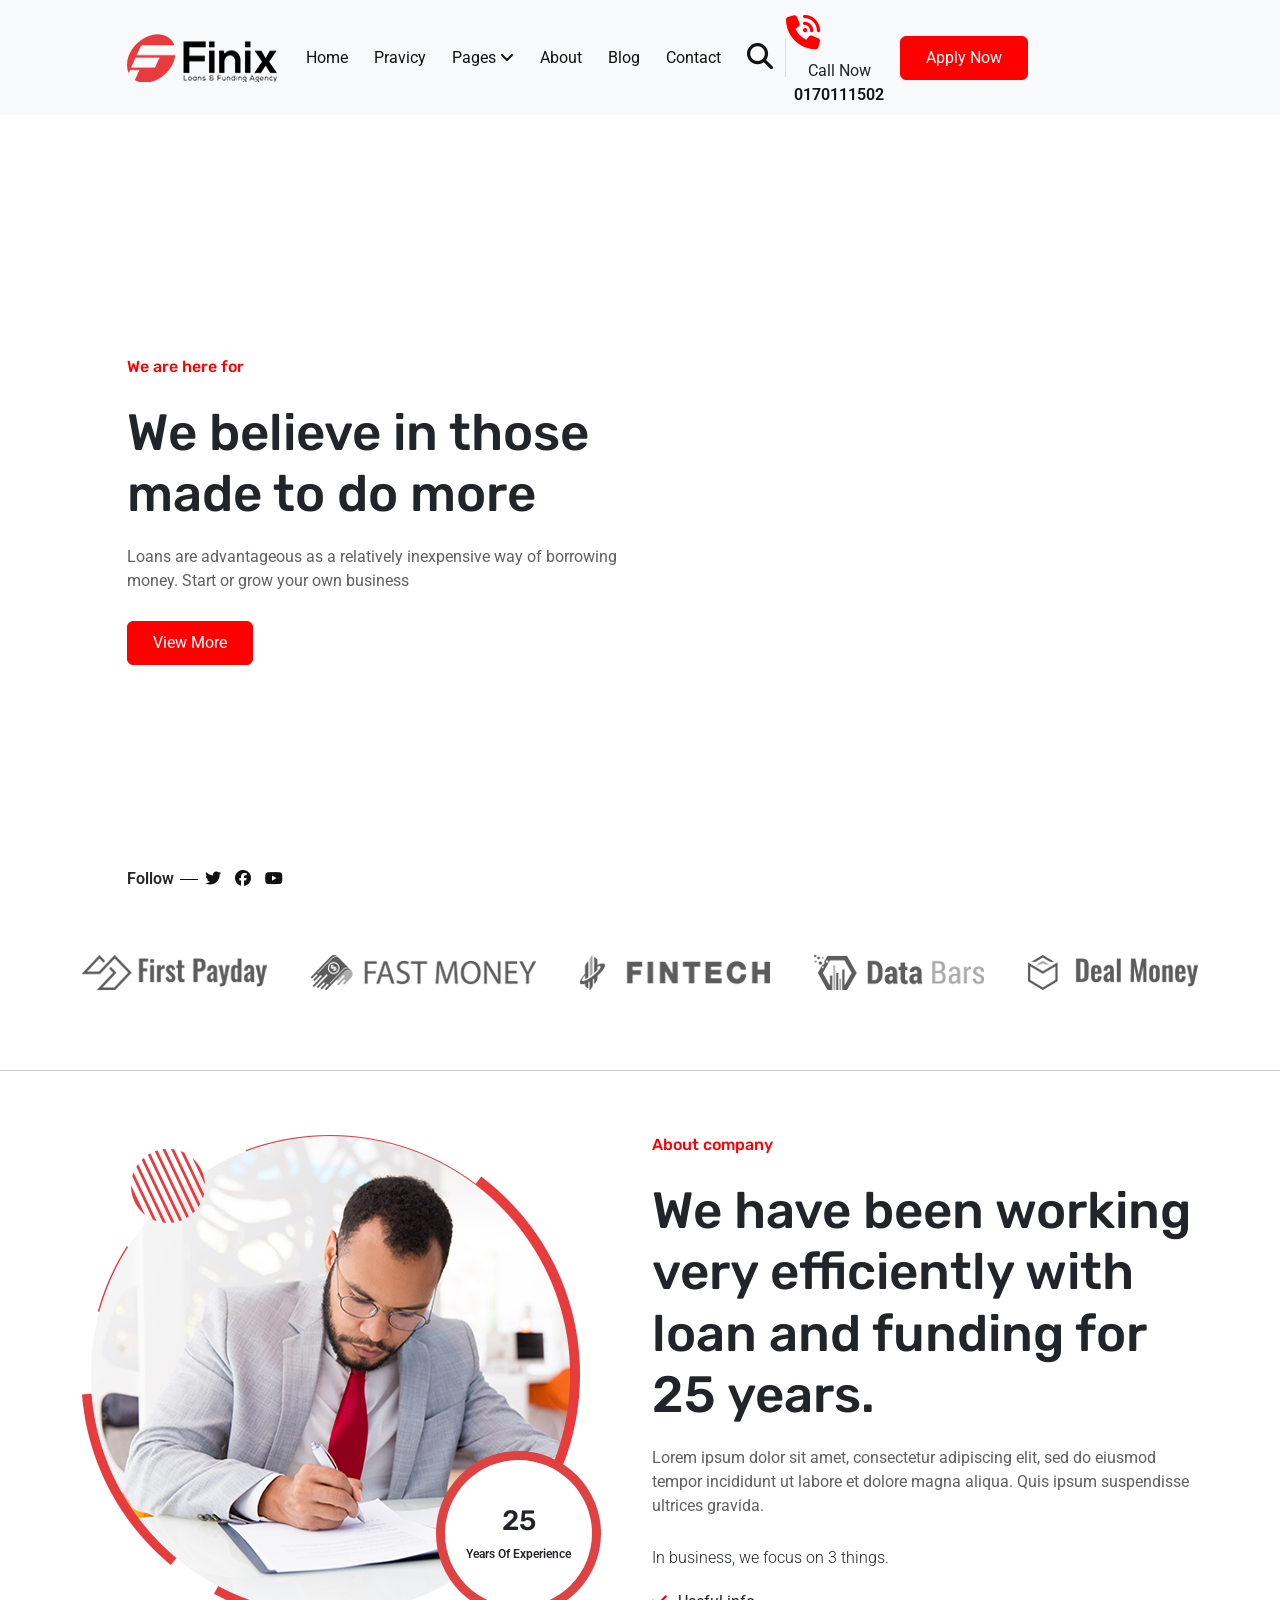
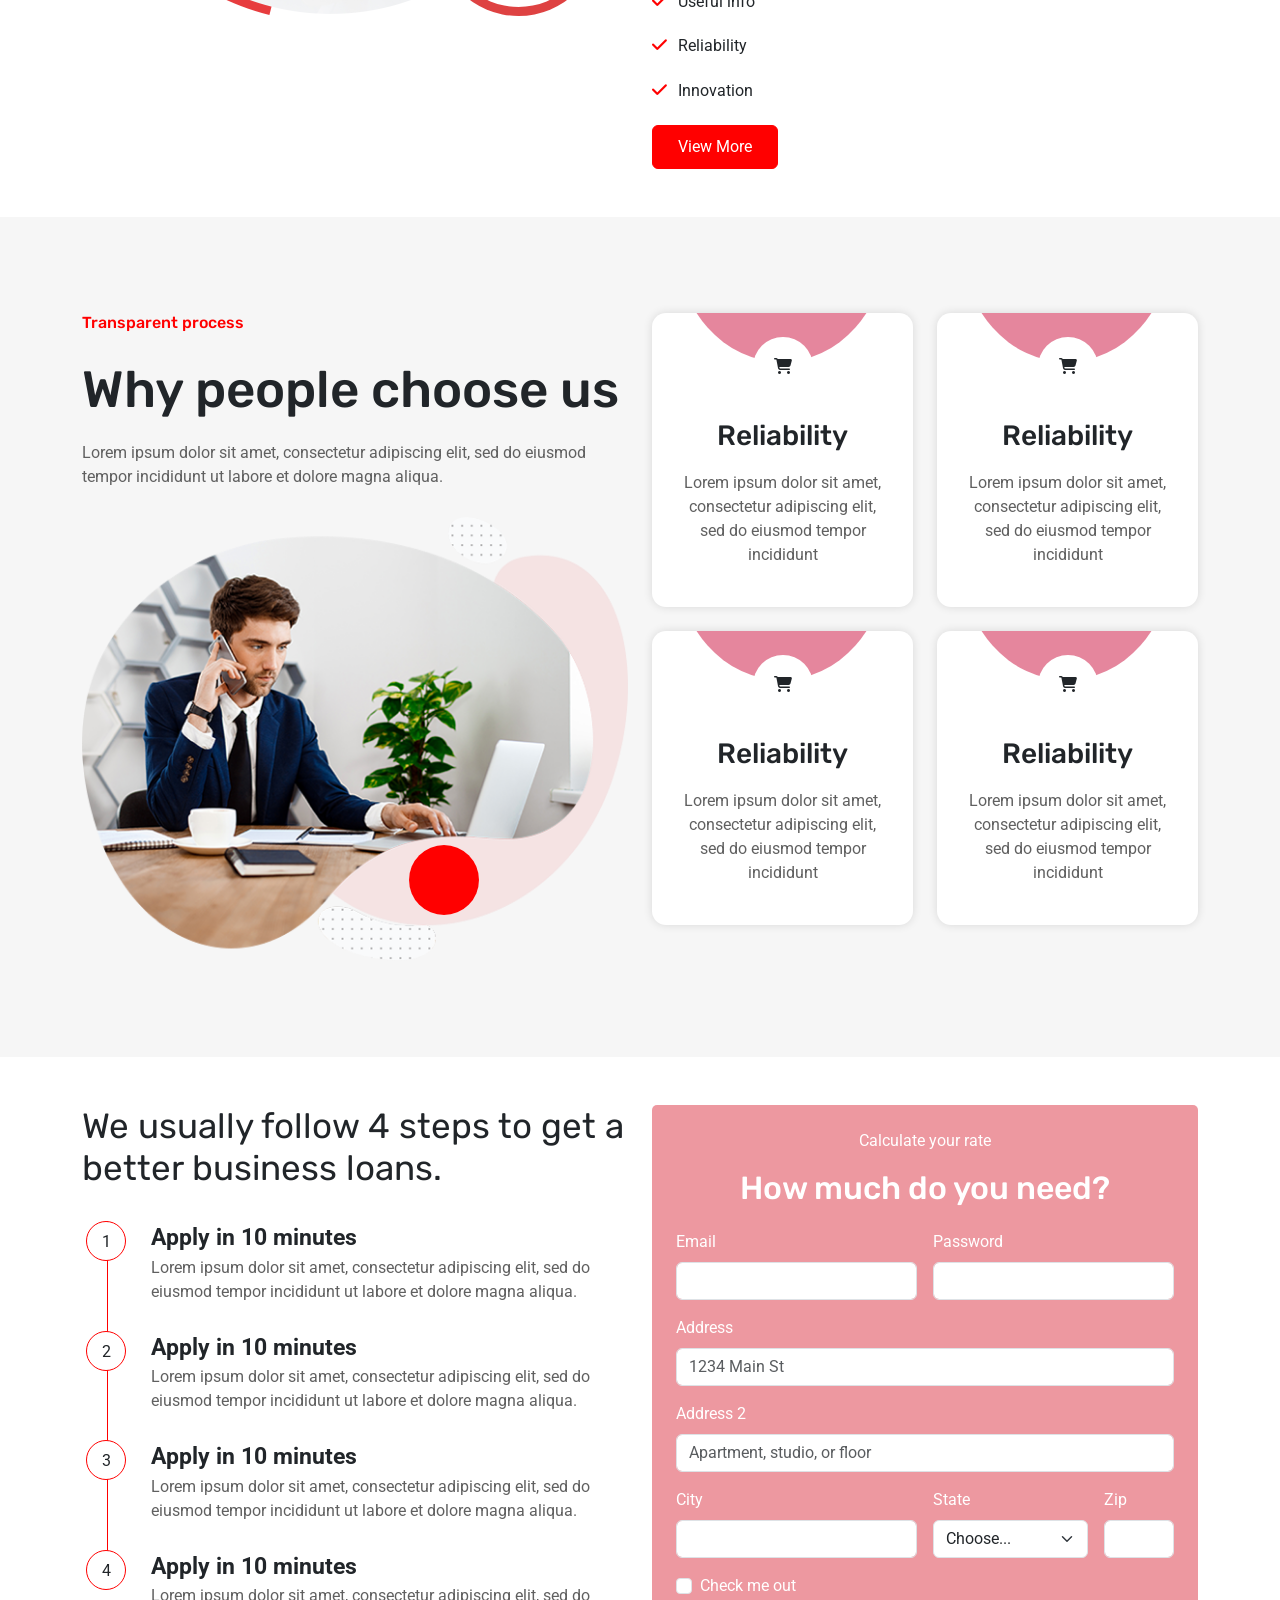
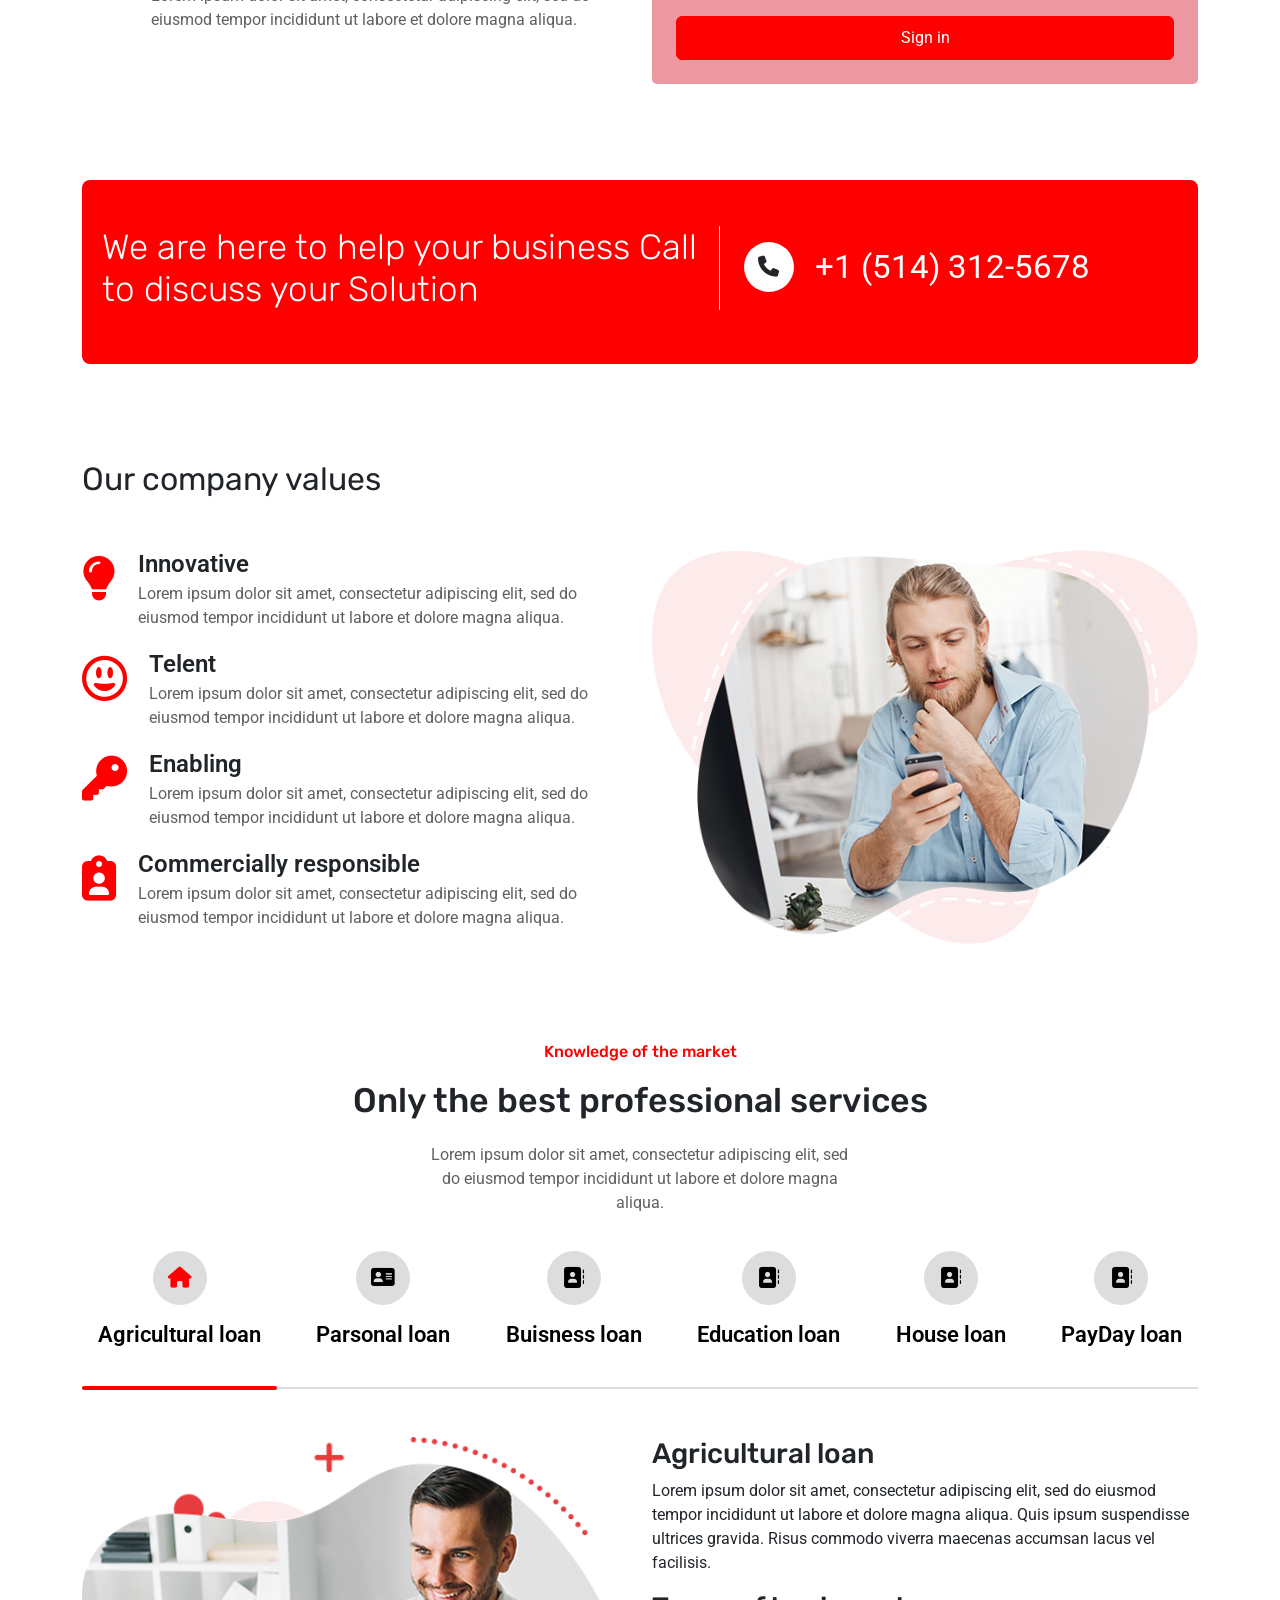
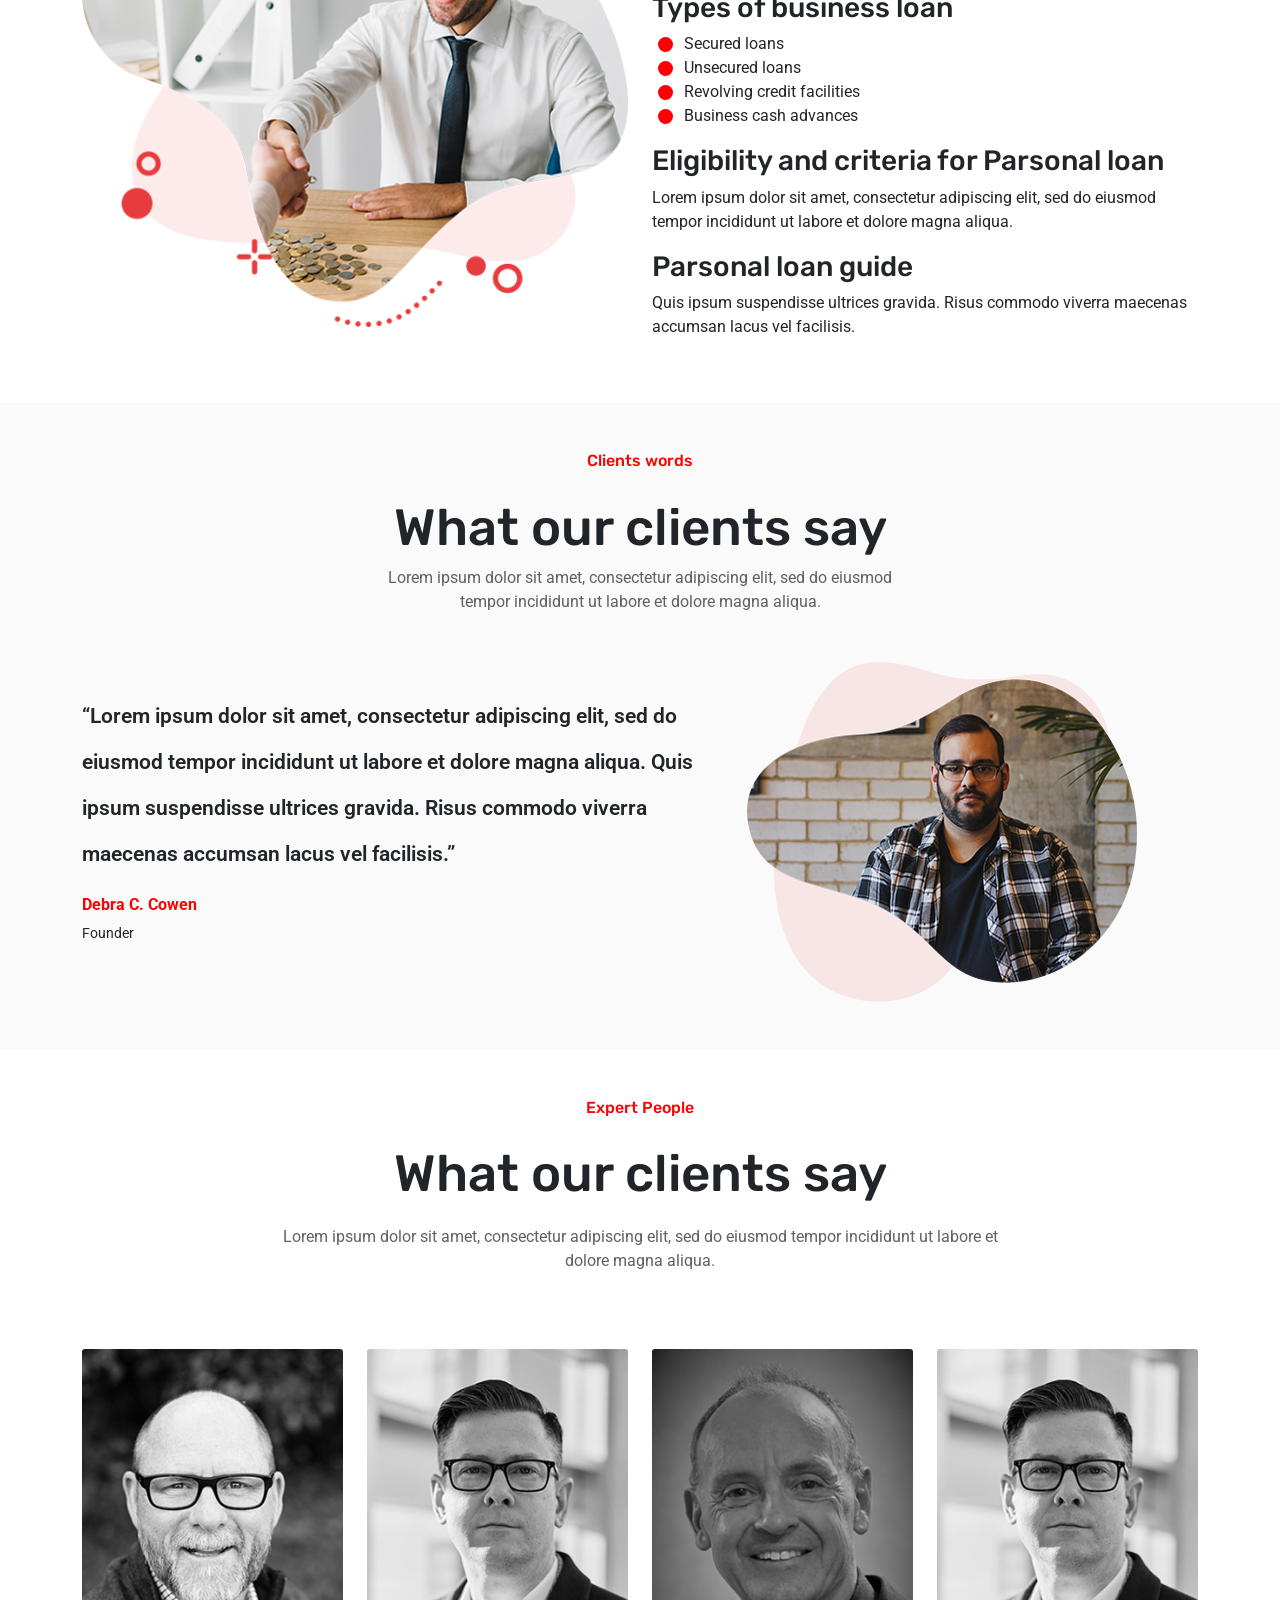
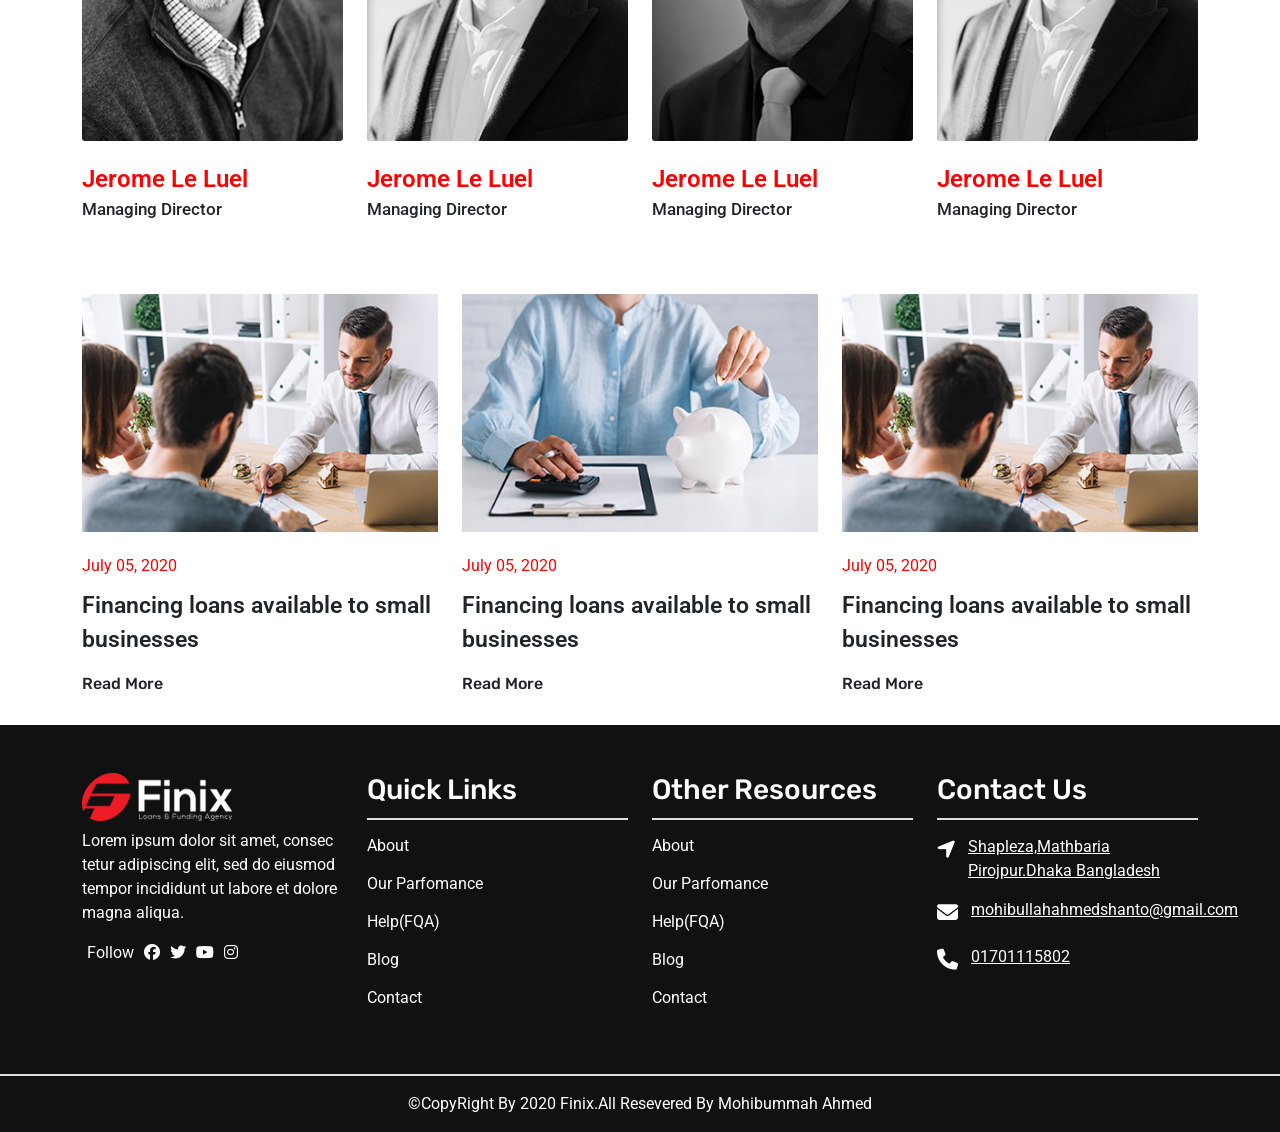
<file: index.html>
<!doctype html>
<html lang="en">
  <head>
    <!-- Required meta tags -->
    <meta charset="utf-8">
    <meta name="viewport" content="width=device-width, initial-scale=1">

    <!-- google font -->
    <link href="https://fonts.googleapis.com/css2?family=Roboto:ital,wght@0,100;0,300;0,400;0,500;0,700;1,100;1,300;1,400;1,500;1,700&family=Rubik:ital,wght@0,300;0,400;0,500;0,600;0,700;1,300;1,400;1,500;1,600&display=swap" rel="stylesheet">

    <!-- Font Awsome -->
    <link rel="stylesheet" href="https://cdnjs.cloudflare.com/ajax/libs/font-awesome/6.4.0/css/all.min.css">

    <!-- Bootstrap CSS -->
    <link rel="stylesheet" href="https://stackpath.bootstrapcdn.com/bootstrap/5.0.0-alpha1/css/bootstrap.min.css" integrity="sha384-r4NyP46KrjDleawBgD5tp8Y7UzmLA05oM1iAEQ17CSuDqnUK2+k9luXQOfXJCJ4I" crossorigin="anonymous">
    <link rel="stylesheet" href="style.css">

    <title>Finix Tamplate!</title>
  </head>
  <body>




    <nav class="navbar navbar-expand-lg navbar-light bg-light header-section sticky-top">
      <div class="container-fluid">

        <a class="navbar-brand" href="#">
            <img src="./img/logo.png" alt="">
        </a>

        <button class="navbar-toggler" type="button" data-toggle="collapse" data-target="#navbarSupportedContent" aria-controls="navbarSupportedContent" aria-expanded="false" aria-label="Toggle navigation">
          <span class="navbar-toggler-icon"></span>
        </button>


        <div class="collapse navbar-collapse" id="navbarSupportedContent">

            <ul class="navbar-nav ml-auto primary-menu">
                <li><a href="./day 33.html">Home</a></li>
                <li><a href="./pravicey.html.html">Pravicy</a></li>
                <li><a href="#">Pages <span><i class="fa-solid fa-angle-down"></i></span></a>
                    <ul class="primary-menu-drop">
                        <li><a href="#">Our Menu</a></li>
                        <li><a href="#">Our Services</a></li>
                        <li><a href="#">Contact Us</a></li>
                        <li><a href="#">Phone</a></li>
                        <li><a href="#">Office Number</a></li>
                    </ul>
                </li>
                <li><a href="./about.html.html">About</a></li>
                <li><a href="./blog.html.html">Blog</a></li>
                <li><a href="./contact.html.html">Contact</a></li>
            </ul>
            <div class="menu-left d-flex align-items-center">
                <div class="menu-left-search"> <a href="#"> <i class="fas fa-search"></i> </a> </div>
                <div class="menu-left-call clearfix">
                    <div class="left-call float-left mr-2 ml-2"> <span><i class="fa-solid fa-phone-volume"></i></span> </div>
                    <div class="left-text float-right">
                        <span class="d-block">Call Now</span>
                        <a class="d-block" href="tel:01701115802">0170111502</a>
                    </div>
                </div>
                <div class="menu-left-btn"> <a href="#" class="btn btn-primary"> Apply Now </a> </div>
            </div>
         
        </div>


      </div>
    </nav>

    <section class="banner-section">
        <div class="container-fluid">
            <div class="col-lg-6 banner-warp">
            <div class="slider-text">
                <h6>We are here for</h6>
                <h2>We believe in those made to do more</h2>
                <p>Loans are advantageous as a relatively inexpensive way of borrowing money. Start or grow your own business</p>
                <a href="#" class="btn btn-primary"> View More </a>
            </div>
            <div class="social-icon">
                <ul>
                    <li><span>Follow</span></li>
                    <li><a href="#"><i class="fab fa-twitter    "></i></a></li>
                    <li><a href="#"><i class="fab fa-facebook    "></i></a></li>
                    <li><a href="#"><i class="fab fa-youtube    "></i></a></li>
                </ul>
            </div>
            </div>
        </div>
    </section>

    <section class="money-section py-5">
        <div class="container">
            <div class="row">
                <div class="col-lg-12">
                    <div class="money-item">
                        <ul>
                            <li><a href="#"><img src="./img/dcaxd.png" alt=""></a></li>
                            <li><a href="#"><img src="./img/iksjisj.png" alt=""></a></li>
                            <li><a href="#"><img src="./img/image4.png" alt=""></a></li>
                            <li><a href="#"><img src="./img/image2.png" alt=""></a></li>
                            <li><a href="#"><img src="./img/image5.png" alt=""></a></li>
                        </ul>
                    </div>
                </div>
            </div>
        </div>
    </section>

    <hr>

    <div class="service-section py-5">
        <div class="container">
            <div class="row">
                <div class="col-lg-6">
                    <div class="secrvice-img">
                        <img src="./img/image23.png" alt="">
                        <div class="a-text">
                            <div class="aa-text">
                                <h3>25</h3>
                            <span>Years Of Experience</span>
                            </div>
                        </div>
                    </div>
                </div>
                <div class="col-lg-6">
                    <div class="slider-text">
                        <h6> About company</h6>
                        <h2>We have been working very efficiently with loan and funding for 25 years.</h2>
                        <p>Lorem ipsum dolor sit amet, consectetur adipiscing elit, sed do eiusmod tempor incididunt ut labore et dolore magna aliqua. Quis ipsum suspendisse ultrices gravida.</p>
                        <span>In business, we focus on 3 things.</span>
                        <ul>
                            <li> <span><i class="fa-solid fa-check"></i></span> Useful info</li>
                            <li> <span><i class="fa-solid fa-check"></i></span> Reliability</li>
                            <li> <span><i class="fa-solid fa-check"></i></span> Innovation</li>
                        </ul>
                        <a href="#" class="btn btn-primary"> View More </a>
                    </div>
                </div>
            </div>
        </div>
    </div>

    <section class="mange-section py-5">
        <div class="container py-5">
            <div class="row">
                <div class="col-lg-6">
                    <div class="mange-item">
                        <div class="slider-text">
                            <h6>Transparent process</h6>
                            <h2>Why people choose us</h2>
                            <p>Lorem ipsum dolor sit amet, consectetur adipiscing elit, sed do eiusmod tempor incididunt ut labore et dolore magna aliqua.</p>
                        </div>
                        <div class="mange-img">
                            <img src="./img/choose.png" alt="">
                            <div class="mange-img-btn">
                                <a href="#"><i class="fa-solid fa-circle-play"></i></a>
                            </div>
                        </div>
                    </div>
                </div>
                <div class="col-lg-6">
                    <div class="row">
                        <div class="col-lg-6 mb-4">
                            <div class="mange-box">
                                <span> <i class="fa-solid fa-cart-shopping"></i> </span>
                                <h3>Reliability</h3>
                                <p>Lorem ipsum dolor sit amet, consectetur adipiscing elit, sed do eiusmod tempor incididunt</p>
                            </div>
                        </div>
                        <div class="col-lg-6 mb-4">
                            <div class="mange-box">
                                <span> <i class="fa-solid fa-cart-shopping"></i> </span>
                                <h3>Reliability</h3>
                                <p>Lorem ipsum dolor sit amet, consectetur adipiscing elit, sed do eiusmod tempor incididunt</p>
                            </div>
                        </div>
                        <div class="col-lg-6 mb-4">
                            <div class="mange-box">
                                <span> <i class="fa-solid fa-cart-shopping"></i> </span>
                                <h3>Reliability</h3>
                                <p>Lorem ipsum dolor sit amet, consectetur adipiscing elit, sed do eiusmod tempor incididunt</p>
                            </div>
                        </div>
                        <div class="col-lg-6 mb-4">
                            <div class="mange-box">
                                <span> <i class="fa-solid fa-cart-shopping"></i> </span>
                                <h3>Reliability</h3>
                                <p>Lorem ipsum dolor sit amet, consectetur adipiscing elit, sed do eiusmod tempor incididunt</p>
                            </div>
                        </div>
                    </div>
                </div>
            </div>
        </div>
    </section>

    <section class="apply-section py-5">
        <div class="container">
            <div class="row">
                <div class="col-lg-6">
                    <div class="apply-header-text">
                        <h2>We usually follow 4 steps to get a better business loans.</h2>
                    </div>
                    <div class="apply-item">
                        <ul>
                            <li data-item="1">
                                <strong>Apply in 10 minutes</strong>
                                <p>Lorem ipsum dolor sit amet, consectetur adipiscing elit, sed do eiusmod tempor incididunt ut labore et dolore magna aliqua.</p>
                            </li>
                            <li data-item="2">
                                <strong>Apply in 10 minutes</strong>
                                <p>Lorem ipsum dolor sit amet, consectetur adipiscing elit, sed do eiusmod tempor incididunt ut labore et dolore magna aliqua.</p>
                            </li>
                            <li data-item="3">
                                <strong>Apply in 10 minutes</strong>
                                <p>Lorem ipsum dolor sit amet, consectetur adipiscing elit, sed do eiusmod tempor incididunt ut labore et dolore magna aliqua.</p>
                            </li>
                            <li data-item="4">
                                <strong>Apply in 10 minutes</strong>
                                <p>Lorem ipsum dolor sit amet, consectetur adipiscing elit, sed do eiusmod tempor incididunt ut labore et dolore magna aliqua.</p>
                            </li>
                        </ul>
                    </div>
                </div>
                <div class="col-lg-6">
                    <div class="apply-form">
                        <div class="row">
                            <div class="col-lg-12">
                                <div class="apply-h-text text-center">
                                    <p>Calculate your rate</p>
                                    <h2>How much do you need?</h2>
                                </div>
                            </div>
                        </div>
                        <form class="row g-3">
                            <div class="col-md-6">
                              <label for="inputEmail4" class="form-label">Email</label>
                              <input type="email" class="form-control" id="inputEmail4">
                            </div>
                            <div class="col-md-6">
                              <label for="inputPassword4" class="form-label">Password</label>
                              <input type="password" class="form-control" id="inputPassword4">
                            </div>
                            <div class="col-12">
                              <label for="inputAddress" class="form-label">Address</label>
                              <input type="text" class="form-control" id="inputAddress" placeholder="1234 Main St">
                            </div>
                            <div class="col-12">
                              <label for="inputAddress2" class="form-label">Address 2</label>
                              <input type="text" class="form-control" id="inputAddress2" placeholder="Apartment, studio, or floor">
                            </div>
                            <div class="col-md-6">
                              <label for="inputCity" class="form-label">City</label>
                              <input type="text" class="form-control" id="inputCity">
                            </div>
                            <div class="col-md-4">
                              <label for="inputState" class="form-label">State</label>
                              <select id="inputState" class="form-select">
                                <option selected>Choose...</option>
                                <option>Barishal</option>
                                <option>Dhaka</option>
                                <option>Khulna</option>
                                <option>Kumilla</option>
                              </select>
                            </div>
                            <div class="col-md-2">
                              <label for="inputZip" class="form-label">Zip</label>
                              <input type="text" class="form-control" id="inputZip">
                            </div>
                            <div class="col-12">
                              <div class="form-check">
                                <input class="form-check-input" type="checkbox" id="gridCheck">
                                <label class="form-check-label" for="gridCheck">
                                  Check me out
                                </label>
                              </div>
                            </div>
                            <div class="col-12">
                              <button type="submit" class="btn btn-primary w-100">Sign in</button>
                            </div>
                          </form>
                    </div>
                </div>
            </div>
        </div>
    </section>


    <section class="call-section py-5">
        <div class="container">
            <div class="call-bg">
                <div class="row">
                    <div class="col-lg-7">
                        <div class="call-item">
                            <h2>We are here to help your business Call to discuss your Solution</h2>
                        </div>
                    </div>
                    <div class="col-lg-5">
                        <div class="call-item-text d-flex">
                            <div class="call-iqon"> <span><i class="fa-solid fa-phone"></i></span> </div>
                            <div class="call-number"> <a href="tel:+1 (514) 312-5678">+1 (514) 312-5678</a> </div>
                        </div>
                    </div>
                </div>
            </div>
        </div>
    </section>

    <section class="company-valus-section py-5">
        <div class="container">
            <div class="row">
                <div class="col-lg-12"> 
                    <div class="valus-text">
                        <h2 class="mb-5">Our company values</h2>
                    </div>
                </div>
                <div class="col-lg-6">
                    <div class="valus-item d-flex">
                        <div class="valu-left"> <span><i class="fa-solid fa-lightbulb"></i></span> </div>
                        <div class="valus-right">
                            <strong>Innovative</strong>
                            <p>Lorem ipsum dolor sit amet, consectetur adipiscing elit, sed do eiusmod tempor incididunt ut labore et dolore magna aliqua.</p>
                        </div>
                    </div>
                    <div class="valus-item d-flex">
                        <div class="valu-left"> <span><i class="fa-regular fa-face-grin-wide"></i></span> </div>
                        <div class="valus-right">
                            <strong>Telent</strong>
                            <p>Lorem ipsum dolor sit amet, consectetur adipiscing elit, sed do eiusmod tempor incididunt ut labore et dolore magna aliqua.</p>
                        </div>
                    </div>
                    <div class="valus-item d-flex">
                        <div class="valu-left"> <span><i class="fa-solid fa-key"></i></span> </div>
                        <div class="valus-right">
                            <strong>Enabling</strong>
                            <p>Lorem ipsum dolor sit amet, consectetur adipiscing elit, sed do eiusmod tempor incididunt ut labore et dolore magna aliqua.</p>
                        </div>
                    </div>
                    <div class="valus-item d-flex">
                        <div class="valu-left"> <span><i class="fa-solid fa-clipboard-user"></i></span> </div>
                        <div class="valus-right">
                            <strong>Commercially responsible</strong>
                            <p>Lorem ipsum dolor sit amet, consectetur adipiscing elit, sed do eiusmod tempor incididunt ut labore et dolore magna aliqua.</p>
                        </div>
                    </div>
                </div>
                <div class="col-lg-6">
                    <div class="valus-img">
                        <img src="/img/company2.png" alt="">
                    </div>
                </div>
            </div>
        </div>
    </section>

    <section class="our-tab-section py-5">
        <div class="container">
            <div class="row">
                <div class="col-lg-2"></div>
                <div class="col-lg-8">
                    <div class="tab-header-text">
                        <div class="slider-text our-slider-text text-center">
                            <h6>Knowledge of the market</h6>
                            <h2>Only the best professional services</h2>
                            <p>Lorem ipsum dolor sit amet, consectetur adipiscing elit, sed do eiusmod tempor incididunt ut labore et dolore magna aliqua.</p>
                        </div>
                    </div>
                </div>
                <div class="col-lg-2"></div>
            </div>
            <div class="row">
                <div class="col-lg-12">
                    <div class="our-tab-item">

                        <ul class="nav text-center our-tab-item-all justify-content-between mb-3" id="pills-tab" role="tablist">
                          <li class="nav-item">
                            <a class="nav-link active" id="pills-home-tab" data-toggle="pill" href="#pills-home" role="tab" aria-controls="pills-home" aria-selected="true">
                                <span class="d-block"> <i class="fas fa-home"></i> </span>
                                <strong class="d-block"> Agricultural loan </strong>
                            </a>
                          </li>
                          <li class="nav-item">
                            <a class="nav-link" id="pills-profile-tab" data-toggle="pill" href="#pills-profile" role="tab" aria-controls="pills-profile" aria-selected="false">
                                <span class="d-block"> <i class="fas fa-address-card "></i> </span>
                                <strong class="d-block"> Parsonal loan</strong>
                            </a>
                          </li>
                          <li class="nav-item">
                            <a class="nav-link" id="pills-contact-tab" data-toggle="pill" href="#pills-contact" role="tab" aria-controls="pills-contact" aria-selected="false">
                                <span class="d-block"> <i class="fas fa-address-book"></i> </span>
                                <strong class="d-block"> Buisness loan</strong>
                            </a>
                          </li>
                          <li class="nav-item">
                            <a class="nav-link" id="pills-education-tab" data-toggle="pill" href="#pills-education" role="tab" aria-controls="pills-contact" aria-selected="false">
                                <span class="d-block"> <i class="fas fa-address-book"></i> </span>
                                <strong class="d-block"> Education loan</strong>
                            </a>
                          </li>
                          <li class="nav-item">
                            <a class="nav-link" id="pills-house-tab" data-toggle="pill" href="#pills-house" role="tab" aria-controls="pills-contact" aria-selected="false">
                                <span class="d-block"> <i class="fas fa-address-book"></i> </span>
                                <strong class="d-block"> House loan</strong>
                            </a>
                          </li>
                          <li class="nav-item">
                            <a class="nav-link" id="pills-payday-tab" data-toggle="pill" href="#pills-payday" role="tab" aria-controls="pills-contact" aria-selected="false">
                                <span class="d-block"> <i class="fas fa-address-book"></i> </span>
                                <strong class="d-block"> PayDay loan</strong>
                            </a>
                          </li>
                        </ul>
                        <div class="tab-content" id="pills-tabContent">
                          <div class="tab-pane fade show active" id="pills-home" role="tabpanel" aria-labelledby="pills-home-tab">
                            <div class="row mt-5">
                                <div class="col-lg-6">
                                    <div class="tab-s-img">
                                        <img src="./img/services-tab.png" alt="">
                                    </div>
                                </div>
                                <div class="col-lg-6">
                                    <div class="tab-s-text">
                                        <h3>Agricultural loan</h3>
                                        <p>Lorem ipsum dolor sit amet, consectetur adipiscing elit, sed do eiusmod tempor incididunt ut labore et dolore magna aliqua. Quis ipsum suspendisse ultrices gravida. Risus commodo viverra maecenas accumsan lacus vel facilisis.</p>
                                        <h3>Types of business loan</h3>
                                        <ul>
                                            <li>Secured loans</li>
                                            <li>Unsecured loans</li>
                                            <li>Revolving credit facilities</li>
                                            <li>Business cash advances</li>
                                        </ul>
                                        <h3>Eligibility and criteria for Parsonal loan</h3>
                                        <p>Lorem ipsum dolor sit amet, consectetur adipiscing elit, sed do eiusmod tempor incididunt ut labore et dolore magna aliqua.</p>
                                        <h3>Parsonal loan guide</h3>
                                        <p>Quis ipsum suspendisse ultrices gravida. Risus commodo viverra maecenas accumsan lacus vel facilisis.</p>
                                    </div>
                                </div>
                            </div>
                          </div>
                          <div class="tab-pane fade" id="pills-profile" role="tabpanel" aria-labelledby="pills-profile-tab">
                            <div class="row mt-5">
                                <div class="col-lg-6">
                                    <div class="tab-s-img">
                                        <img src="./img/services-tab.png" alt="">
                                    </div>
                                </div>
                                <div class="col-lg-6">
                                    <div class="tab-s-text">
                                        <h3>Parsonal loan</h3>
                                        <p>Lorem ipsum dolor sit amet, consectetur adipiscing elit, sed do eiusmod tempor incididunt ut labore et dolore magna aliqua. Quis ipsum suspendisse ultrices gravida. Risus commodo viverra maecenas accumsan lacus vel facilisis.</p>
                                        <h3>Types of business loan</h3>
                                        <ul>
                                            <li>Secured loans</li>
                                            <li>Unsecured loans</li>
                                            <li>Revolving credit facilities</li>
                                            <li>Business cash advances</li>
                                        </ul>
                                        <h3>Eligibility and criteria for Parsonal loan</h3>
                                        <p>Lorem ipsum dolor sit amet, consectetur adipiscing elit, sed do eiusmod tempor incididunt ut labore et dolore magna aliqua.</p>
                                        <h3>Parsonal loan guide</h3>
                                        <p>Quis ipsum suspendisse ultrices gravida. Risus commodo viverra maecenas accumsan lacus vel facilisis.</p>
                                    </div>
                                </div>
                            </div>
                          </div>
                          <div class="tab-pane fade" id="pills-contact" role="tabpanel" aria-labelledby="pills-contact-tab">
                            <div class="row mt-5">
                                <div class="col-lg-6">
                                    <div class="tab-s-img">
                                        <img src="./img/services-tab.png" alt="">
                                    </div>
                                </div>
                                <div class="col-lg-6">
                                    <div class="tab-s-text">
                                        <h3>Contact</h3>
                                        <p>Lorem ipsum dolor sit amet, consectetur adipiscing elit, sed do eiusmod tempor incididunt ut labore et dolore magna aliqua. Quis ipsum suspendisse ultrices gravida. Risus commodo viverra maecenas accumsan lacus vel facilisis.</p>
                                        <h3>Types of business loan</h3>
                                        <ul>
                                            <li>Secured loans</li>
                                            <li>Unsecured loans</li>
                                            <li>Revolving credit facilities</li>
                                            <li>Business cash advances</li>
                                        </ul>
                                        <h3>Eligibility and criteria for Parsonal loan</h3>
                                        <p>Lorem ipsum dolor sit amet, consectetur adipiscing elit, sed do eiusmod tempor incididunt ut labore et dolore magna aliqua.</p>
                                        <h3>Parsonal loan guide</h3>
                                        <p>Quis ipsum suspendisse ultrices gravida. Risus commodo viverra maecenas accumsan lacus vel facilisis.</p>
                                    </div>
                                </div>
                            </div>
                          </div>
                          <div class="tab-pane fade" id="pills-education" role="tabpanel" aria-labelledby="pills-contact-tab">
                            <div class="row mt-5">
                                <div class="col-lg-6">
                                    <div class="tab-s-img">
                                        <img src="./img/services-tab.png" alt="">
                                    </div>
                                </div>
                                <div class="col-lg-6">
                                    <div class="tab-s-text">
                                        <h3>Education</h3>
                                        <p>Lorem ipsum dolor sit amet, consectetur adipiscing elit, sed do eiusmod tempor incididunt ut labore et dolore magna aliqua. Quis ipsum suspendisse ultrices gravida. Risus commodo viverra maecenas accumsan lacus vel facilisis.</p>
                                        <h3>Types of business loan</h3>
                                        <ul>
                                            <li>Secured loans</li>
                                            <li>Unsecured loans</li>
                                            <li>Revolving credit facilities</li>
                                            <li>Business cash advances</li>
                                        </ul>
                                        <h3>Eligibility and criteria for Parsonal loan</h3>
                                        <p>Lorem ipsum dolor sit amet, consectetur adipiscing elit, sed do eiusmod tempor incididunt ut labore et dolore magna aliqua.</p>
                                        <h3>Parsonal loan guide</h3>
                                        <p>Quis ipsum suspendisse ultrices gravida. Risus commodo viverra maecenas accumsan lacus vel facilisis.</p>
                                    </div>
                                </div>
                            </div>
                          </div>
                          <div class="tab-pane fade" id="pills-house" role="tabpanel" aria-labelledby="pills-contact-tab">
                            <div class="row mt-5">
                                <div class="col-lg-6">
                                    <div class="tab-s-img">
                                        <img src="./img/services-tab.png" alt="">
                                    </div>
                                </div>
                                <div class="col-lg-6">
                                    <div class="tab-s-text">
                                        <h3>House</h3>
                                        <p>Lorem ipsum dolor sit amet, consectetur adipiscing elit, sed do eiusmod tempor incididunt ut labore et dolore magna aliqua. Quis ipsum suspendisse ultrices gravida. Risus commodo viverra maecenas accumsan lacus vel facilisis.</p>
                                        <h3>Types of business loan</h3>
                                        <ul>
                                            <li>Secured loans</li>
                                            <li>Unsecured loans</li>
                                            <li>Revolving credit facilities</li>
                                            <li>Business cash advances</li>
                                        </ul>
                                        <h3>Eligibility and criteria for Parsonal loan</h3>
                                        <p>Lorem ipsum dolor sit amet, consectetur adipiscing elit, sed do eiusmod tempor incididunt ut labore et dolore magna aliqua.</p>
                                        <h3>Parsonal loan guide</h3>
                                        <p>Quis ipsum suspendisse ultrices gravida. Risus commodo viverra maecenas accumsan lacus vel facilisis.</p>
                                    </div>
                                </div>
                            </div>
                          </div>
                          <div class="tab-pane fade" id="pills-payday" role="tabpanel" aria-labelledby="pills-contact-tab">
                            <div class="row mt-5">
                                <div class="col-lg-6">
                                    <div class="tab-s-img">
                                        <img src="./img/services-tab.png" alt="">
                                    </div>
                                </div>
                                <div class="col-lg-6">
                                    <div class="tab-s-text">
                                        <h3>PayDay</h3>
                                        <p>Lorem ipsum dolor sit amet, consectetur adipiscing elit, sed do eiusmod tempor incididunt ut labore et dolore magna aliqua. Quis ipsum suspendisse ultrices gravida. Risus commodo viverra maecenas accumsan lacus vel facilisis.</p>
                                        <h3>Types of business loan</h3>
                                        <ul>
                                            <li>Secured loans</li>
                                            <li>Unsecured loans</li>
                                            <li>Revolving credit facilities</li>
                                            <li>Business cash advances</li>
                                        </ul>
                                        <h3>Eligibility and criteria for Parsonal loan</h3>
                                        <p>Lorem ipsum dolor sit amet, consectetur adipiscing elit, sed do eiusmod tempor incididunt ut labore et dolore magna aliqua.</p>
                                        <h3>Parsonal loan guide</h3>
                                        <p>Quis ipsum suspendisse ultrices gravida. Risus commodo viverra maecenas accumsan lacus vel facilisis.</p>
                                    </div>
                                </div>
                            </div>
                          </div>
                        </div>

                    </div>
                </div>
            </div>
        </div>
    </section>

    <section class="cliant-section py-5">
        <div class="container">
            <div class="row">
                <div class="col-lg-2"></div>
                <div class="col-lg-8">
                    <div class="cliant-header-text">
                        <div class="slider-text text-center">
                            <h6>Clients words</h6>
                            <h2>What our clients say</h2>
                            <p>Lorem ipsum dolor sit amet, consectetur adipiscing elit, sed do eiusmod tempor incididunt ut labore et dolore magna aliqua.</p>
                        </div>
                    </div>
                </div>
                <div class="col-lg-2"></div>
            </div>
            <div class="row mt-5">
                <div class="col-lg-7">
                    <div class="cliant-text">
                        <p>“Lorem ipsum dolor sit amet, consectetur adipiscing elit, sed do eiusmod tempor incididunt ut labore et dolore magna aliqua. Quis ipsum suspendisse ultrices gravida. Risus commodo viverra maecenas accumsan lacus vel facilisis.”</p>
                        <strong class="d-block">Debra C. Cowen</strong>
                        <span class="d-block">Founder</span>
                    </div>
                </div>
                <div class="col-lg-5">
                    <div class="cliant-img">
                        <img src="./img/man.png" alt="">
                    </div>
                </div>
            </div>
        </div>
    </section>

    <section class="people-section py-5">
        <div class="container">
            <div class="row">
                <div class="col-lg-2"></div>
                <div class="col-lg-8">
                    <div class="people-header-text">
                        <div class="slider-text text-center">
                            <h6>Expert People</h6>
                            <h2>What our clients say</h2>
                            <p>Lorem ipsum dolor sit amet, consectetur adipiscing elit, sed do eiusmod tempor incididunt ut labore et dolore magna aliqua.</p>
                        </div>
                    </div>
                </div>
                <div class="col-lg-2"></div>
            </div>
            <div class="row mt-5">
                <div class="col-lg-3">
                    <div class="people-item">
                        <div class="peolpe-img">
                            <img src="./img/dddww.jpg" alt="">
                            <div class="people-icon">
                                <ul>
                                    <li><a href="#"><i class="fab fa-facebook"></i></a></li>
                                    <li><a href="#"><i class="fab fa-youtube"></i></a></li>
                                    <li><a href="#"><i class="fab fa-instagram"></i></a></li>
                                    <li><a href="#"><i class="fa-brands fa-twitter"></i></a></li>
                                </ul>
                            </div>
                        </div>
                        <div class="people-text">
                            <strong class="d-block">Jerome Le Luel</strong>
                            <span class="d-block">Managing Director</span>
                        </div>
                    </div>
                </div>
                <div class="col-lg-3">
                    <div class="people-item">
                        <div class="peolpe-img">
                            <img src="./img/imagesh.jpg" alt="">
                            <div class="people-icon">
                                <ul>
                                    <li><a href="#"><i class="fab fa-facebook"></i></a></li>
                                    <li><a href="#"><i class="fab fa-youtube"></i></a></li>
                                    <li><a href="#"><i class="fab fa-instagram"></i></a></li>
                                    <li><a href="#"><i class="fa-brands fa-twitter"></i></a></li>
                                </ul>
                            </div>
                        </div>
                        <div class="people-text">
                            <strong class="d-block">Jerome Le Luel</strong>
                            <span class="d-block">Managing Director</span>
                        </div>
                    </div>
                </div>
                <div class="col-lg-3">
                    <div class="people-item">
                        <div class="peolpe-img">
                            <img src="./img/wwd.jpg" alt="">
                            <div class="people-icon">
                                <ul>
                                    <li><a href="#"><i class="fab fa-facebook"></i></a></li>
                                    <li><a href="#"><i class="fab fa-youtube"></i></a></li>
                                    <li><a href="#"><i class="fab fa-instagram"></i></a></li>
                                    <li><a href="#"><i class="fa-brands fa-twitter"></i></a></li>
                                </ul>
                            </div>
                        </div>
                        <div class="people-text">
                            <strong class="d-block">Jerome Le Luel</strong>
                            <span class="d-block">Managing Director</span>
                        </div>
                    </div>
                </div>
                <div class="col-lg-3">
                    <div class="people-item">
                        <div class="peolpe-img">
                            <img src="./img/imagesh.jpg" alt="">
                            <div class="people-icon">
                                <ul>
                                    <li><a href="#"><i class="fab fa-facebook"></i></a></li>
                                    <li><a href="#"><i class="fab fa-youtube"></i></a></li>
                                    <li><a href="#"><i class="fab fa-instagram"></i></a></li>
                                    <li><a href="#"><i class="fa-brands fa-twitter"></i></a></li>
                                </ul>
                            </div>
                        </div>
                        <div class="people-text">
                            <strong class="d-block">Jerome Le Luel</strong>
                            <span class="d-block">Managing Director</span>
                        </div>
                    </div>
                </div>
            </div>
        </div>
    </section>

    <section class="talk-section py-4">
        <div class="container">
            <div class="row">
                <div class="col-lg-4">
                    <div class="talk-item">
                        <img src="./img/image1.jpg" alt="">
                        <span class="d-block">July 05, 2020</span>
                        <p>Financing loans available to small businesses</p>
                        <h6>Read More</h6>
                    </div>
                </div>
                <div class="col-lg-4">
                    <div class="talk-item">
                        <img src="./img/image3.jpg" alt="">
                        <span class="d-block">July 05, 2020</span>
                        <p>Financing loans available to small businesses</p>
                        <h6>Read More</h6>
                    </div>
                </div>
                <div class="col-lg-4">
                    <div class="talk-item">
                        <img src="./img/image1.jpg" alt="">
                        <span class="d-block">July 05, 2020</span>
                        <p>Financing loans available to small businesses</p>
                        <h6>Read More</h6>
                    </div>
                </div>
            </div>
        </div>
    </section>

    <section class="main-footer-section py-5">
        <div class="container">
            <div class="row">
                <div class="col-lg-3">
                    <div class="m-footer-item">
                        <img src="./img/logo2.png" alt="">
                        <p>Lorem ipsum dolor sit amet, consec tetur adipiscing elit, sed do eiusmod tempor incididunt ut labore et dolore magna aliqua.</p>
                        <ul class="d-flex">
                            <li><span>Follow</span></li>
                            <li><a href="#"><i class="fab fa-facebook    "></i></a></li>
                            <li><a href="#"><i class="fa-brands fa-twitter"></i></a></li>
                            <li><a href="#"><i class="fab fa-youtube    "></i></a></li>
                            <li><a href="#"><i class="fab fa-instagram    "></i></a></li>
                        </ul>
                    </div>
                </div>
                <div class="col-lg-3">
                    <div class="m-footer-item-two">
                        <h3>Quick Links</h3>
                        <ul>
                            <li><a href="#">About</a></li>
                            <li><a href="#">Our Parfomance</a></li>
                            <li><a href="#">Help(FQA)</a></li>
                            <li><a href="#">Blog</a></li>
                            <li><a href="#">Contact</a></li>
                        </ul>
                    </div>
                </div>
                <div class="col-lg-3">
                    <div class="m-footer-item-two">
                        <h3>Other Resources</h3>
                        <ul>
                            <li><a href="#">About</a></li>
                            <li><a href="#">Our Parfomance</a></li>
                            <li><a href="#">Help(FQA)</a></li>
                            <li><a href="#">Blog</a></li>
                            <li><a href="#">Contact</a></li>
                        </ul>
                    </div>
                </div>
                <div class="col-lg-3">
                    <div class="m-footer-three">
                        <h3>Contact Us</h3>
                        <div class="m-footer-text d-flex">
                            <span> <i class="fas fa-location-arrow    "></i> </span>
                            <a href="#">Shapleza,Mathbaria Pirojpur.Dhaka Bangladesh</a>
                        </div>
                        <div class="m-footer-text d-flex">
                            <span> <i class="fas fa-envelope      "></i> </span>
                            <a href="#">mohibullahahmedshanto@gmail.com</a>
                        </div>
                        <div class="m-footer-text d-flex">
                            <span> <i class="fas fa-phone    "></i> </span>
                            <a href="tel:01701118502">01701115802</a>
                        </div>
                    </div>
                </div>
            </div>
        </div>
    </section>

    <div class="footer-bottom-section">
        <div class="container">
            <div class="row">
                <div class="col-lg-12">
                    <div class="footer-bottom-section-text">
                        <p>&copy;CopyRight By 2020 Finix.All Resevered By Mohibummah Ahmed</p>
                    </div>
                </div>
            </div>
        </div>
    </div>



    <!-- Optional JavaScript -->
    <!-- jQuery first, then Popper.js, then Bootstrap JS -->
    <script src="https://code.jquery.com/jquery-3.3.1.slim.min.js" integrity="sha384-q8i/X+965DzO0rT7abK41JStQIAqVgRVzpbzo5smXKp4YfRvH+8abtTE1Pi6jizo" crossorigin="anonymous"></script>
    <script src="https://cdnjs.cloudflare.com/ajax/libs/popper.js/1.14.7/umd/popper.min.js" integrity="sha384-UO2eT0CpHqdSJQ6hJty5KVphtPhzWj9WO1clHTMGa3JDZwrnQq4sF86dIHNDz0W1" crossorigin="anonymous"></script>
    <script src="https://stackpath.bootstrapcdn.com/bootstrap/4.3.1/js/bootstrap.min.js" integrity="sha384-JjSmVgyd0p3pXB1rRibZUAYoIIy6OrQ6VrjIEaFf/nJGzIxFDsf4x0xIM+B07jRM" crossorigin="anonymous"></script>
  </body>
</html>
</file>
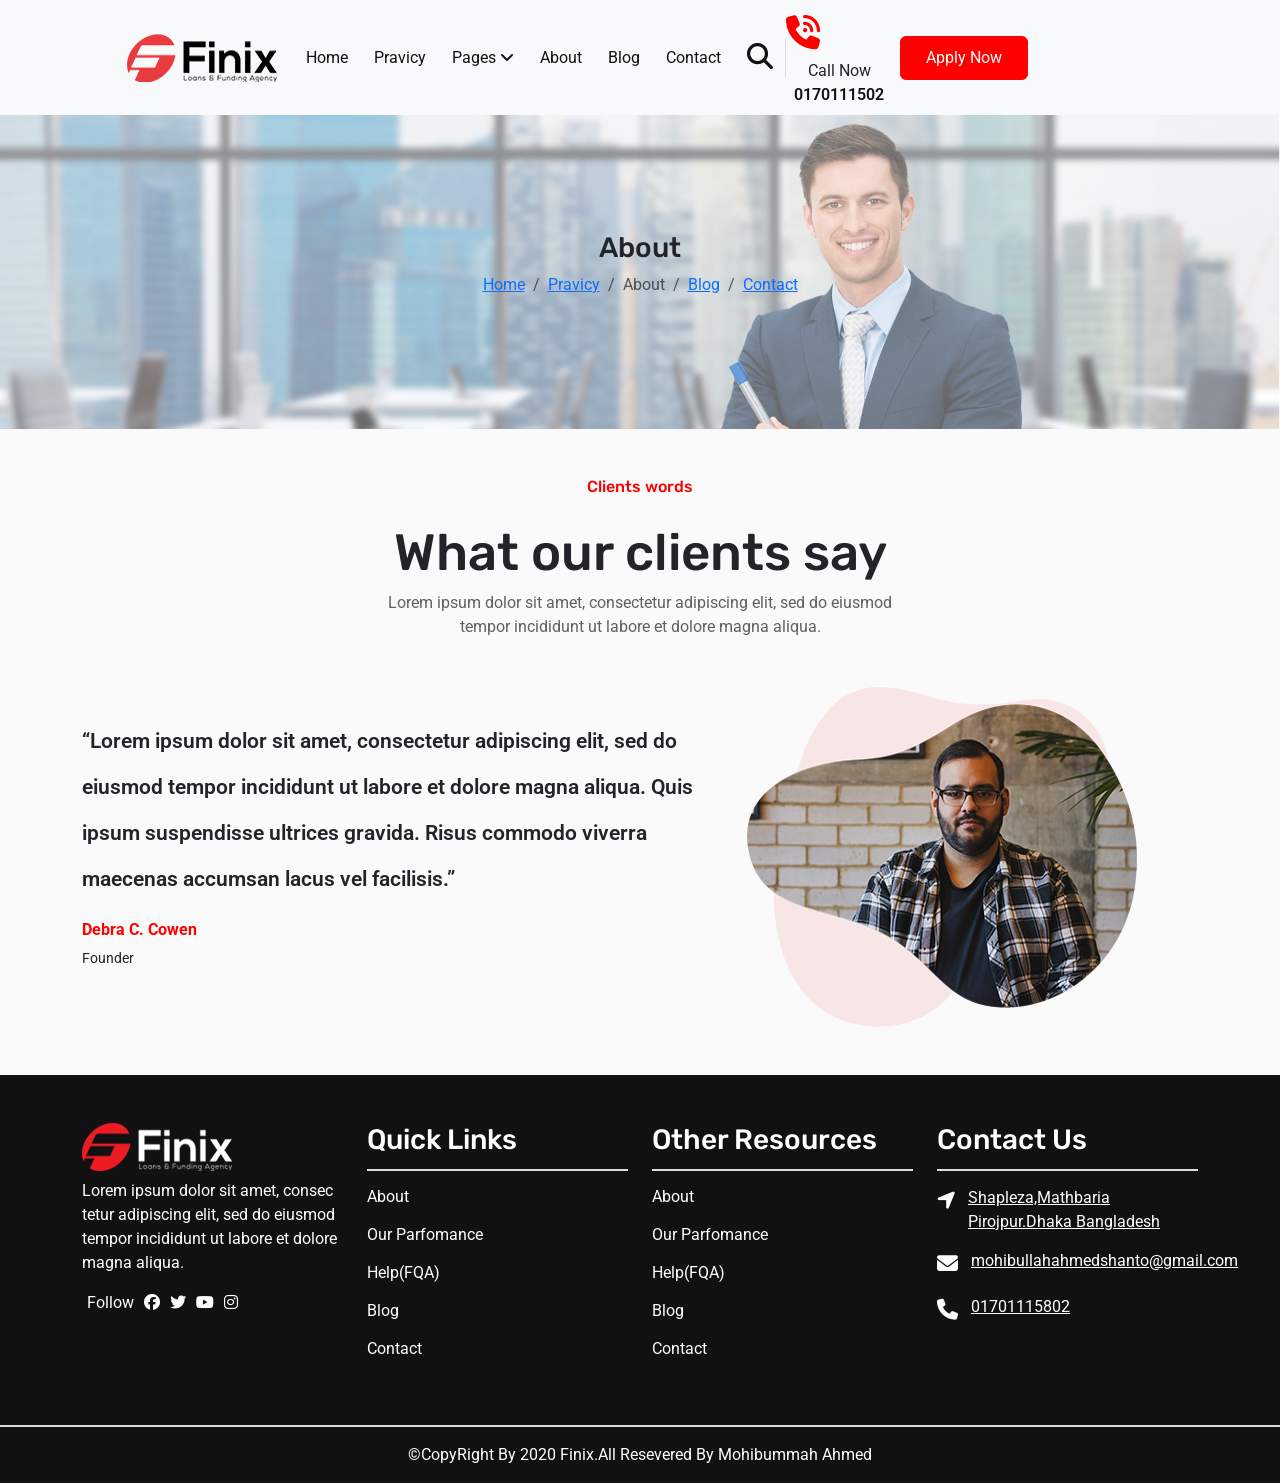
<file: about.html.html>
<!doctype html>
<html lang="en">
  <head>
    <!-- Required meta tags -->
    <meta charset="utf-8">
    <meta name="viewport" content="width=device-width, initial-scale=1">

    <!-- google font -->
    <link href="https://fonts.googleapis.com/css2?family=Roboto:ital,wght@0,100;0,300;0,400;0,500;0,700;1,100;1,300;1,400;1,500;1,700&family=Rubik:ital,wght@0,300;0,400;0,500;0,600;0,700;1,300;1,400;1,500;1,600&display=swap" rel="stylesheet">

    <!-- Font Awsome -->
    <link rel="stylesheet" href="https://cdnjs.cloudflare.com/ajax/libs/font-awesome/6.4.0/css/all.min.css">

    <!-- Bootstrap CSS -->
    <link rel="stylesheet" href="https://stackpath.bootstrapcdn.com/bootstrap/5.0.0-alpha1/css/bootstrap.min.css" integrity="sha384-r4NyP46KrjDleawBgD5tp8Y7UzmLA05oM1iAEQ17CSuDqnUK2+k9luXQOfXJCJ4I" crossorigin="anonymous">
    <link rel="stylesheet" href="style.css">

    <title>Finix Tamplate!</title>
  </head>
  <body>




    <nav class="navbar navbar-expand-lg navbar-light bg-light header-section sticky-top">
        <div class="container-fluid">
  
          <a class="navbar-brand" href="#">
              <img src="./img/logo.png" alt="">
          </a>
  
          <button class="navbar-toggler" type="button" data-toggle="collapse" data-target="#navbarSupportedContent" aria-controls="navbarSupportedContent" aria-expanded="false" aria-label="Toggle navigation">
            <span class="navbar-toggler-icon"></span>
          </button>
  
  
          <div class="collapse navbar-collapse" id="navbarSupportedContent">
  
              <ul class="navbar-nav ml-auto primary-menu">
                  <li><a href="./day 33.html">Home</a></li>
                  <li><a href="./pravicey.html.html">Pravicy</a></li>
                  <li><a href="#">Pages <span><i class="fa-solid fa-angle-down"></i></span></a>
                      <ul class="primary-menu-drop">
                          <li><a href="#">Our Menu</a></li>
                          <li><a href="#">Our Services</a></li>
                          <li><a href="#">Contact Us</a></li>
                          <li><a href="#">Phone</a></li>
                          <li><a href="#">Office Number</a></li>
                      </ul>
                  </li>
                  <li><a href="./about.html.html">About</a></li>
                  <li><a href="./blog.html.html">Blog</a></li>
                  <li><a href="./contact.html.html">Contact</a></li>
              </ul>
              <div class="menu-left d-flex align-items-center">
                  <div class="menu-left-search"> <a href="#"> <i class="fas fa-search"></i> </a> </div>
                  <div class="menu-left-call clearfix">
                      <div class="left-call float-left mr-2 ml-2"> <span><i class="fa-solid fa-phone-volume"></i></span> </div>
                      <div class="left-text float-right">
                          <span class="d-block">Call Now</span>
                          <a class="d-block" href="tel:01701115802">0170111502</a>
                      </div>
                  </div>
                  <div class="menu-left-btn"> <a href="#" class="btn btn-primary"> Apply Now </a> </div>
              </div>
           
          </div>
  
  
        </div>
      </nav>







    <div class="contact-section">
        <div class="container">
            <div class="row">
                <div class="col-lg-12">
                    <div class="contact-item">
                        

                          
                        <nav aria-label="breadcrumb" class="text-center">
                            <h3>About</h3>
                            <ol class="breadcrumb justify-content-center">
                                <li class="breadcrumb-item"><a href="./day 33.html">Home</a></li>
                                <li class="breadcrumb-item"><a href="./pravicey.html.html">Pravicy</a></li>
                                <li class="breadcrumb-item active" aria-current="page">About</li>
                                <li class="breadcrumb-item"><a href="./blog.html.html">Blog</a></li>
                                <li class="breadcrumb-item"><a href="./contact.html.html">Contact</a></li>
                            </ol>
                        </nav>
                          

                    </div>
                </div>
            </div>
        </div>
    </div>








    <section class="cliant-section py-5">
        <div class="container">
            <div class="row">
                <div class="col-lg-2"></div>
                <div class="col-lg-8">
                    <div class="cliant-header-text">
                        <div class="slider-text text-center">
                            <h6>Clients words</h6>
                            <h2>What our clients say</h2>
                            <p>Lorem ipsum dolor sit amet, consectetur adipiscing elit, sed do eiusmod tempor incididunt ut labore et dolore magna aliqua.</p>
                        </div>
                    </div>
                </div>
                <div class="col-lg-2"></div>
            </div>
            <div class="row mt-5">
                <div class="col-lg-7">
                    <div class="cliant-text">
                        <p>“Lorem ipsum dolor sit amet, consectetur adipiscing elit, sed do eiusmod tempor incididunt ut labore et dolore magna aliqua. Quis ipsum suspendisse ultrices gravida. Risus commodo viverra maecenas accumsan lacus vel facilisis.”</p>
                        <strong class="d-block">Debra C. Cowen</strong>
                        <span class="d-block">Founder</span>
                    </div>
                </div>
                <div class="col-lg-5">
                    <div class="cliant-img">
                        <img src="./img/man.png" alt="">
                    </div>
                </div>
            </div>
        </div>
    </section>




    


    <section class="main-footer-section py-5">
        <div class="container">
            <div class="row">
                <div class="col-lg-3">
                    <div class="m-footer-item">
                        <img src="./img/logo2.png" alt="">
                        <p>Lorem ipsum dolor sit amet, consec tetur adipiscing elit, sed do eiusmod tempor incididunt ut labore et dolore magna aliqua.</p>
                        <ul class="d-flex">
                            <li><span>Follow</span></li>
                            <li><a href="#"><i class="fab fa-facebook    "></i></a></li>
                            <li><a href="#"><i class="fa-brands fa-twitter"></i></a></li>
                            <li><a href="#"><i class="fab fa-youtube    "></i></a></li>
                            <li><a href="#"><i class="fab fa-instagram    "></i></a></li>
                        </ul>
                    </div>
                </div>
                <div class="col-lg-3">
                    <div class="m-footer-item-two">
                        <h3>Quick Links</h3>
                        <ul>
                            <li><a href="#">About</a></li>
                            <li><a href="#">Our Parfomance</a></li>
                            <li><a href="#">Help(FQA)</a></li>
                            <li><a href="#">Blog</a></li>
                            <li><a href="#">Contact</a></li>
                        </ul>
                    </div>
                </div>
                <div class="col-lg-3">
                    <div class="m-footer-item-two">
                        <h3>Other Resources</h3>
                        <ul>
                            <li><a href="#">About</a></li>
                            <li><a href="#">Our Parfomance</a></li>
                            <li><a href="#">Help(FQA)</a></li>
                            <li><a href="#">Blog</a></li>
                            <li><a href="#">Contact</a></li>
                        </ul>
                    </div>
                </div>
                <div class="col-lg-3">
                    <div class="m-footer-three">
                        <h3>Contact Us</h3>
                        <div class="m-footer-text d-flex">
                            <span> <i class="fas fa-location-arrow    "></i> </span>
                            <a href="#">Shapleza,Mathbaria Pirojpur.Dhaka Bangladesh</a>
                        </div>
                        <div class="m-footer-text d-flex">
                            <span> <i class="fas fa-envelope      "></i> </span>
                            <a href="#">mohibullahahmedshanto@gmail.com</a>
                        </div>
                        <div class="m-footer-text d-flex">
                            <span> <i class="fas fa-phone    "></i> </span>
                            <a href="tel:01701118502">01701115802</a>
                        </div>
                    </div>
                </div>
            </div>
        </div>
    </section>

    <div class="footer-bottom-section">
        <div class="container">
            <div class="row">
                <div class="col-lg-12">
                    <div class="footer-bottom-section-text">
                        <p>&copy;CopyRight By 2020 Finix.All Resevered By Mohibummah Ahmed</p>
                    </div>
                </div>
            </div>
        </div>
    </div>

    <!-- Optional JavaScript -->
    <!-- jQuery first, then Popper.js, then Bootstrap JS -->
    <script src="https://code.jquery.com/jquery-3.3.1.slim.min.js" integrity="sha384-q8i/X+965DzO0rT7abK41JStQIAqVgRVzpbzo5smXKp4YfRvH+8abtTE1Pi6jizo" crossorigin="anonymous"></script>
    <script src="https://cdnjs.cloudflare.com/ajax/libs/popper.js/1.14.7/umd/popper.min.js" integrity="sha384-UO2eT0CpHqdSJQ6hJty5KVphtPhzWj9WO1clHTMGa3JDZwrnQq4sF86dIHNDz0W1" crossorigin="anonymous"></script>
    <script src="https://stackpath.bootstrapcdn.com/bootstrap/4.3.1/js/bootstrap.min.js" integrity="sha384-JjSmVgyd0p3pXB1rRibZUAYoIIy6OrQ6VrjIEaFf/nJGzIxFDsf4x0xIM+B07jRM" crossorigin="anonymous"></script>
  </body>
</html>
</file>
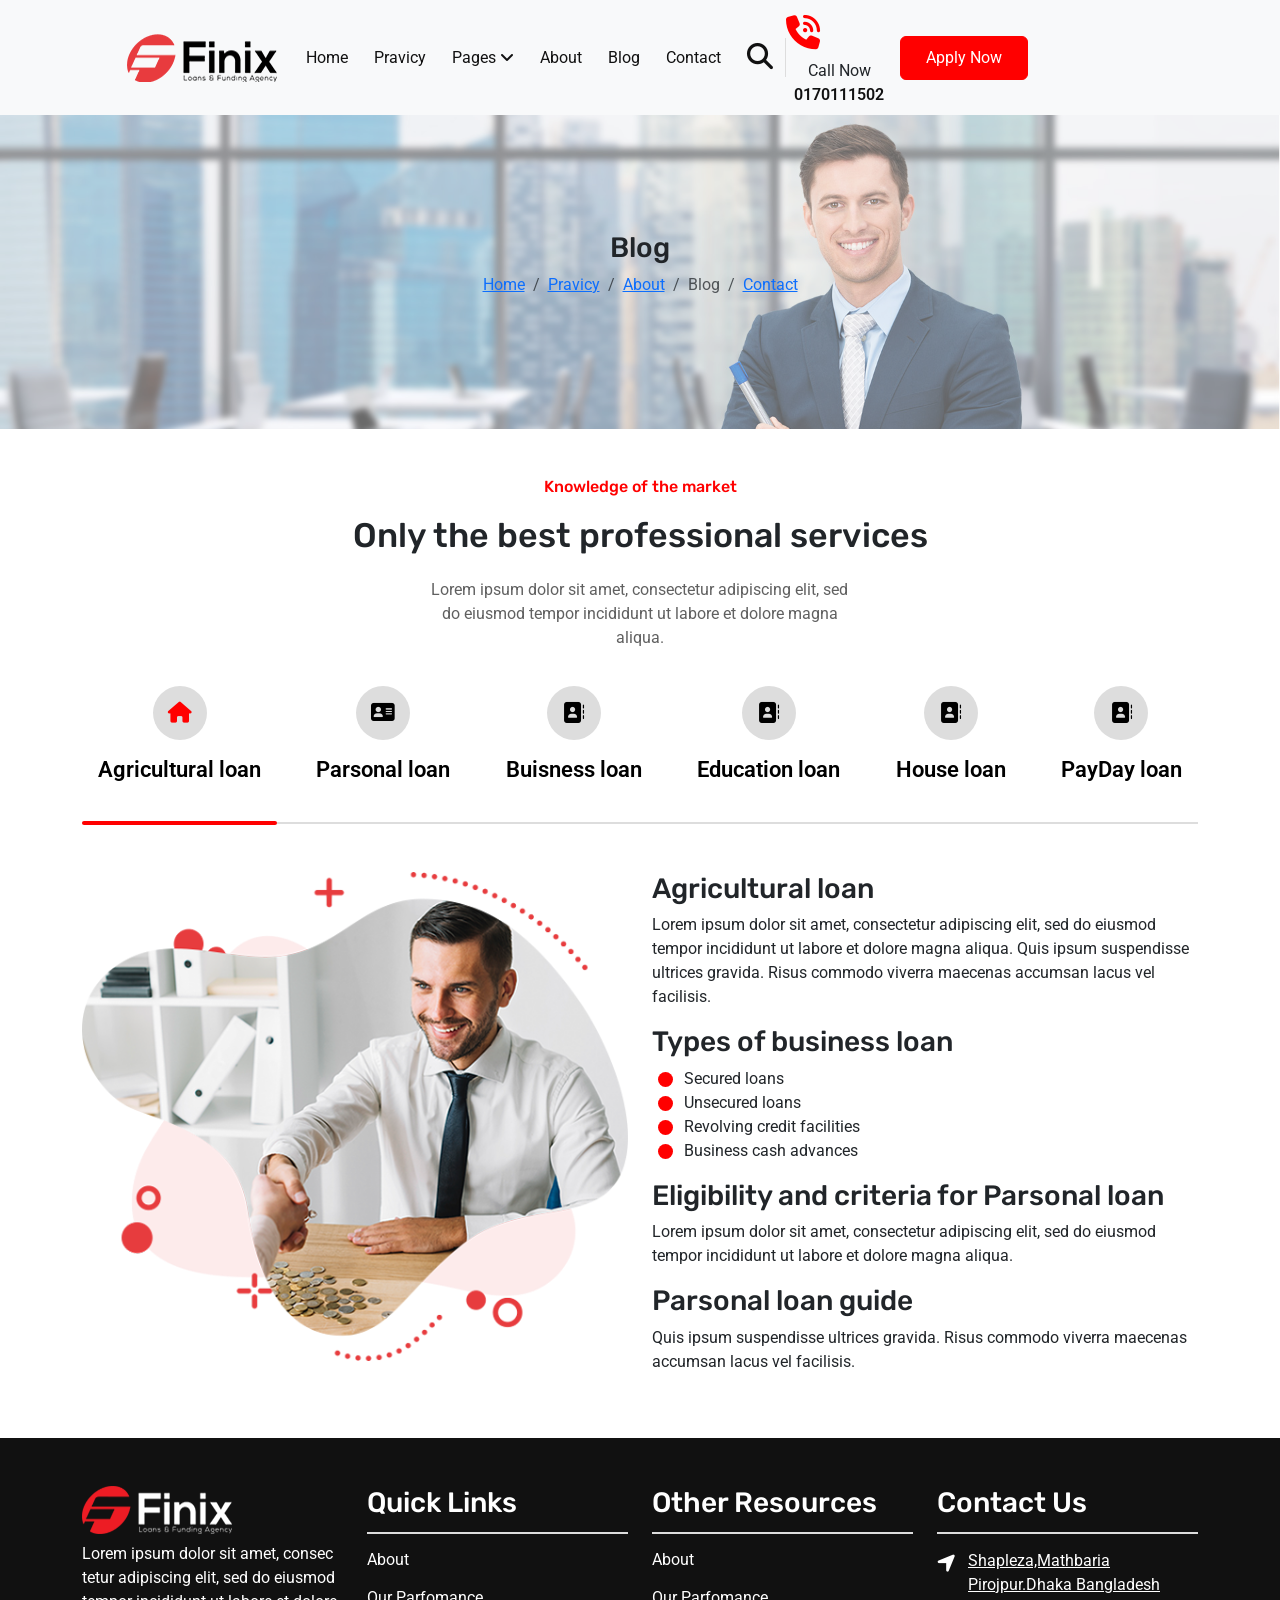
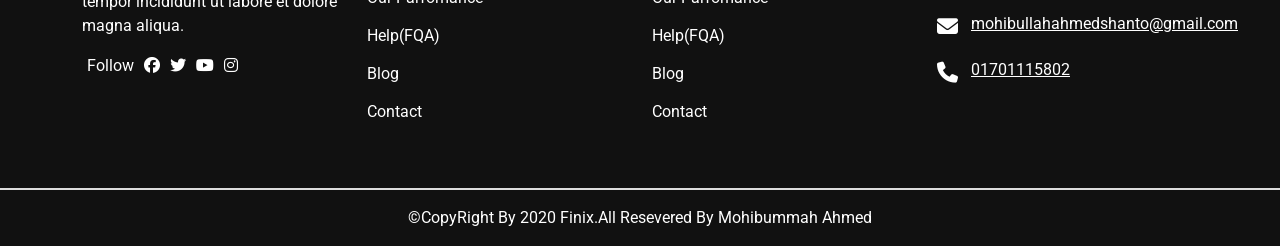
<file: blog.html.html>
<!doctype html>
<html lang="en">
  <head>
    <!-- Required meta tags -->
    <meta charset="utf-8">
    <meta name="viewport" content="width=device-width, initial-scale=1">

    <!-- google font -->
    <link href="https://fonts.googleapis.com/css2?family=Roboto:ital,wght@0,100;0,300;0,400;0,500;0,700;1,100;1,300;1,400;1,500;1,700&family=Rubik:ital,wght@0,300;0,400;0,500;0,600;0,700;1,300;1,400;1,500;1,600&display=swap" rel="stylesheet">

    <!-- Font Awsome -->
    <link rel="stylesheet" href="https://cdnjs.cloudflare.com/ajax/libs/font-awesome/6.4.0/css/all.min.css">

    <!-- Bootstrap CSS -->
    <link rel="stylesheet" href="https://stackpath.bootstrapcdn.com/bootstrap/5.0.0-alpha1/css/bootstrap.min.css" integrity="sha384-r4NyP46KrjDleawBgD5tp8Y7UzmLA05oM1iAEQ17CSuDqnUK2+k9luXQOfXJCJ4I" crossorigin="anonymous">
    <link rel="stylesheet" href="style.css">

    <title>Finix Tamplate!</title>
  </head>
  <body>




    <nav class="navbar navbar-expand-lg navbar-light bg-light header-section sticky-top">
        <div class="container-fluid">
  
          <a class="navbar-brand" href="#">
              <img src="./img/logo.png" alt="">
          </a>
  
          <button class="navbar-toggler" type="button" data-toggle="collapse" data-target="#navbarSupportedContent" aria-controls="navbarSupportedContent" aria-expanded="false" aria-label="Toggle navigation">
            <span class="navbar-toggler-icon"></span>
          </button>
  
  
          <div class="collapse navbar-collapse" id="navbarSupportedContent">
  
              <ul class="navbar-nav ml-auto primary-menu">
                  <li><a href="./day 33.html">Home</a></li>
                  <li><a href="./pravicey.html.html">Pravicy</a></li>
                  <li><a href="#">Pages <span><i class="fa-solid fa-angle-down"></i></span></a>
                      <ul class="primary-menu-drop">
                          <li><a href="#">Our Menu</a></li>
                          <li><a href="#">Our Services</a></li>
                          <li><a href="#">Contact Us</a></li>
                          <li><a href="#">Phone</a></li>
                          <li><a href="#">Office Number</a></li>
                      </ul>
                  </li>
                  <li><a href="./about.html.html">About</a></li>
                  <li><a href="./blog.html.html">Blog</a></li>
                  <li><a href="./contact.html.html">Contact</a></li>
              </ul>
              <div class="menu-left d-flex align-items-center">
                  <div class="menu-left-search"> <a href="#"> <i class="fas fa-search"></i> </a> </div>
                  <div class="menu-left-call clearfix">
                      <div class="left-call float-left mr-2 ml-2"> <span><i class="fa-solid fa-phone-volume"></i></span> </div>
                      <div class="left-text float-right">
                          <span class="d-block">Call Now</span>
                          <a class="d-block" href="tel:01701115802">0170111502</a>
                      </div>
                  </div>
                  <div class="menu-left-btn"> <a href="#" class="btn btn-primary"> Apply Now </a> </div>
              </div>
           
          </div>
  
  
        </div>
      </nav>







    <div class="contact-section">
        <div class="container">
            <div class="row">
                <div class="col-lg-12">
                    <div class="contact-item">
                        

                          
                        <nav aria-label="breadcrumb" class="text-center">
                            <h3>Blog</h3>
                            <ol class="breadcrumb justify-content-center">
                                <li class="breadcrumb-item"><a href="./day 33.html">Home</a></li>
                                <li class="breadcrumb-item"><a href="./pravicey.html.html">Pravicy</a></li>
                                <li class="breadcrumb-item"><a href="./about.html.html">About</a></li>
                                <li class="breadcrumb-item active" aria-current="page">Blog</li>
                                <li class="breadcrumb-item"><a href="./contact.html.html">Contact</a></li>
                            </ol>
                        </nav>
                          

                    </div>
                </div>
            </div>
        </div>
    </div>









    <section class="our-tab-section py-5">
        <div class="container">
            <div class="row">
                <div class="col-lg-2"></div>
                <div class="col-lg-8">
                    <div class="tab-header-text">
                        <div class="slider-text our-slider-text text-center">
                            <h6>Knowledge of the market</h6>
                            <h2>Only the best professional services</h2>
                            <p>Lorem ipsum dolor sit amet, consectetur adipiscing elit, sed do eiusmod tempor incididunt ut labore et dolore magna aliqua.</p>
                        </div>
                    </div>
                </div>
                <div class="col-lg-2"></div>
            </div>
            <div class="row">
                <div class="col-lg-12">
                    <div class="our-tab-item">

                        <ul class="nav text-center our-tab-item-all justify-content-between mb-3" id="pills-tab" role="tablist">
                          <li class="nav-item">
                            <a class="nav-link active" id="pills-home-tab" data-toggle="pill" href="#pills-home" role="tab" aria-controls="pills-home" aria-selected="true">
                                <span class="d-block"> <i class="fas fa-home"></i> </span>
                                <strong class="d-block"> Agricultural loan </strong>
                            </a>
                          </li>
                          <li class="nav-item">
                            <a class="nav-link" id="pills-profile-tab" data-toggle="pill" href="#pills-profile" role="tab" aria-controls="pills-profile" aria-selected="false">
                                <span class="d-block"> <i class="fas fa-address-card "></i> </span>
                                <strong class="d-block"> Parsonal loan</strong>
                            </a>
                          </li>
                          <li class="nav-item">
                            <a class="nav-link" id="pills-contact-tab" data-toggle="pill" href="#pills-contact" role="tab" aria-controls="pills-contact" aria-selected="false">
                                <span class="d-block"> <i class="fas fa-address-book"></i> </span>
                                <strong class="d-block"> Buisness loan</strong>
                            </a>
                          </li>
                          <li class="nav-item">
                            <a class="nav-link" id="pills-education-tab" data-toggle="pill" href="#pills-education" role="tab" aria-controls="pills-contact" aria-selected="false">
                                <span class="d-block"> <i class="fas fa-address-book"></i> </span>
                                <strong class="d-block"> Education loan</strong>
                            </a>
                          </li>
                          <li class="nav-item">
                            <a class="nav-link" id="pills-house-tab" data-toggle="pill" href="#pills-house" role="tab" aria-controls="pills-contact" aria-selected="false">
                                <span class="d-block"> <i class="fas fa-address-book"></i> </span>
                                <strong class="d-block"> House loan</strong>
                            </a>
                          </li>
                          <li class="nav-item">
                            <a class="nav-link" id="pills-payday-tab" data-toggle="pill" href="#pills-payday" role="tab" aria-controls="pills-contact" aria-selected="false">
                                <span class="d-block"> <i class="fas fa-address-book"></i> </span>
                                <strong class="d-block"> PayDay loan</strong>
                            </a>
                          </li>
                        </ul>
                        <div class="tab-content" id="pills-tabContent">
                          <div class="tab-pane fade show active" id="pills-home" role="tabpanel" aria-labelledby="pills-home-tab">
                            <div class="row mt-5">
                                <div class="col-lg-6">
                                    <div class="tab-s-img">
                                        <img src="./img/services-tab.png" alt="">
                                    </div>
                                </div>
                                <div class="col-lg-6">
                                    <div class="tab-s-text">
                                        <h3>Agricultural loan</h3>
                                        <p>Lorem ipsum dolor sit amet, consectetur adipiscing elit, sed do eiusmod tempor incididunt ut labore et dolore magna aliqua. Quis ipsum suspendisse ultrices gravida. Risus commodo viverra maecenas accumsan lacus vel facilisis.</p>
                                        <h3>Types of business loan</h3>
                                        <ul>
                                            <li>Secured loans</li>
                                            <li>Unsecured loans</li>
                                            <li>Revolving credit facilities</li>
                                            <li>Business cash advances</li>
                                        </ul>
                                        <h3>Eligibility and criteria for Parsonal loan</h3>
                                        <p>Lorem ipsum dolor sit amet, consectetur adipiscing elit, sed do eiusmod tempor incididunt ut labore et dolore magna aliqua.</p>
                                        <h3>Parsonal loan guide</h3>
                                        <p>Quis ipsum suspendisse ultrices gravida. Risus commodo viverra maecenas accumsan lacus vel facilisis.</p>
                                    </div>
                                </div>
                            </div>
                          </div>
                          <div class="tab-pane fade" id="pills-profile" role="tabpanel" aria-labelledby="pills-profile-tab">
                            <div class="row mt-5">
                                <div class="col-lg-6">
                                    <div class="tab-s-img">
                                        <img src="./img/services-tab.png" alt="">
                                    </div>
                                </div>
                                <div class="col-lg-6">
                                    <div class="tab-s-text">
                                        <h3>Parsonal loan</h3>
                                        <p>Lorem ipsum dolor sit amet, consectetur adipiscing elit, sed do eiusmod tempor incididunt ut labore et dolore magna aliqua. Quis ipsum suspendisse ultrices gravida. Risus commodo viverra maecenas accumsan lacus vel facilisis.</p>
                                        <h3>Types of business loan</h3>
                                        <ul>
                                            <li>Secured loans</li>
                                            <li>Unsecured loans</li>
                                            <li>Revolving credit facilities</li>
                                            <li>Business cash advances</li>
                                        </ul>
                                        <h3>Eligibility and criteria for Parsonal loan</h3>
                                        <p>Lorem ipsum dolor sit amet, consectetur adipiscing elit, sed do eiusmod tempor incididunt ut labore et dolore magna aliqua.</p>
                                        <h3>Parsonal loan guide</h3>
                                        <p>Quis ipsum suspendisse ultrices gravida. Risus commodo viverra maecenas accumsan lacus vel facilisis.</p>
                                    </div>
                                </div>
                            </div>
                          </div>
                          <div class="tab-pane fade" id="pills-contact" role="tabpanel" aria-labelledby="pills-contact-tab">
                            <div class="row mt-5">
                                <div class="col-lg-6">
                                    <div class="tab-s-img">
                                        <img src="./img/services-tab.png" alt="">
                                    </div>
                                </div>
                                <div class="col-lg-6">
                                    <div class="tab-s-text">
                                        <h3>Contact</h3>
                                        <p>Lorem ipsum dolor sit amet, consectetur adipiscing elit, sed do eiusmod tempor incididunt ut labore et dolore magna aliqua. Quis ipsum suspendisse ultrices gravida. Risus commodo viverra maecenas accumsan lacus vel facilisis.</p>
                                        <h3>Types of business loan</h3>
                                        <ul>
                                            <li>Secured loans</li>
                                            <li>Unsecured loans</li>
                                            <li>Revolving credit facilities</li>
                                            <li>Business cash advances</li>
                                        </ul>
                                        <h3>Eligibility and criteria for Parsonal loan</h3>
                                        <p>Lorem ipsum dolor sit amet, consectetur adipiscing elit, sed do eiusmod tempor incididunt ut labore et dolore magna aliqua.</p>
                                        <h3>Parsonal loan guide</h3>
                                        <p>Quis ipsum suspendisse ultrices gravida. Risus commodo viverra maecenas accumsan lacus vel facilisis.</p>
                                    </div>
                                </div>
                            </div>
                          </div>
                          <div class="tab-pane fade" id="pills-education" role="tabpanel" aria-labelledby="pills-contact-tab">
                            <div class="row mt-5">
                                <div class="col-lg-6">
                                    <div class="tab-s-img">
                                        <img src="./img/services-tab.png" alt="">
                                    </div>
                                </div>
                                <div class="col-lg-6">
                                    <div class="tab-s-text">
                                        <h3>Education</h3>
                                        <p>Lorem ipsum dolor sit amet, consectetur adipiscing elit, sed do eiusmod tempor incididunt ut labore et dolore magna aliqua. Quis ipsum suspendisse ultrices gravida. Risus commodo viverra maecenas accumsan lacus vel facilisis.</p>
                                        <h3>Types of business loan</h3>
                                        <ul>
                                            <li>Secured loans</li>
                                            <li>Unsecured loans</li>
                                            <li>Revolving credit facilities</li>
                                            <li>Business cash advances</li>
                                        </ul>
                                        <h3>Eligibility and criteria for Parsonal loan</h3>
                                        <p>Lorem ipsum dolor sit amet, consectetur adipiscing elit, sed do eiusmod tempor incididunt ut labore et dolore magna aliqua.</p>
                                        <h3>Parsonal loan guide</h3>
                                        <p>Quis ipsum suspendisse ultrices gravida. Risus commodo viverra maecenas accumsan lacus vel facilisis.</p>
                                    </div>
                                </div>
                            </div>
                          </div>
                          <div class="tab-pane fade" id="pills-house" role="tabpanel" aria-labelledby="pills-contact-tab">
                            <div class="row mt-5">
                                <div class="col-lg-6">
                                    <div class="tab-s-img">
                                        <img src="./img/services-tab.png" alt="">
                                    </div>
                                </div>
                                <div class="col-lg-6">
                                    <div class="tab-s-text">
                                        <h3>House</h3>
                                        <p>Lorem ipsum dolor sit amet, consectetur adipiscing elit, sed do eiusmod tempor incididunt ut labore et dolore magna aliqua. Quis ipsum suspendisse ultrices gravida. Risus commodo viverra maecenas accumsan lacus vel facilisis.</p>
                                        <h3>Types of business loan</h3>
                                        <ul>
                                            <li>Secured loans</li>
                                            <li>Unsecured loans</li>
                                            <li>Revolving credit facilities</li>
                                            <li>Business cash advances</li>
                                        </ul>
                                        <h3>Eligibility and criteria for Parsonal loan</h3>
                                        <p>Lorem ipsum dolor sit amet, consectetur adipiscing elit, sed do eiusmod tempor incididunt ut labore et dolore magna aliqua.</p>
                                        <h3>Parsonal loan guide</h3>
                                        <p>Quis ipsum suspendisse ultrices gravida. Risus commodo viverra maecenas accumsan lacus vel facilisis.</p>
                                    </div>
                                </div>
                            </div>
                          </div>
                          <div class="tab-pane fade" id="pills-payday" role="tabpanel" aria-labelledby="pills-contact-tab">
                            <div class="row mt-5">
                                <div class="col-lg-6">
                                    <div class="tab-s-img">
                                        <img src="./img/services-tab.png" alt="">
                                    </div>
                                </div>
                                <div class="col-lg-6">
                                    <div class="tab-s-text">
                                        <h3>PayDay</h3>
                                        <p>Lorem ipsum dolor sit amet, consectetur adipiscing elit, sed do eiusmod tempor incididunt ut labore et dolore magna aliqua. Quis ipsum suspendisse ultrices gravida. Risus commodo viverra maecenas accumsan lacus vel facilisis.</p>
                                        <h3>Types of business loan</h3>
                                        <ul>
                                            <li>Secured loans</li>
                                            <li>Unsecured loans</li>
                                            <li>Revolving credit facilities</li>
                                            <li>Business cash advances</li>
                                        </ul>
                                        <h3>Eligibility and criteria for Parsonal loan</h3>
                                        <p>Lorem ipsum dolor sit amet, consectetur adipiscing elit, sed do eiusmod tempor incididunt ut labore et dolore magna aliqua.</p>
                                        <h3>Parsonal loan guide</h3>
                                        <p>Quis ipsum suspendisse ultrices gravida. Risus commodo viverra maecenas accumsan lacus vel facilisis.</p>
                                    </div>
                                </div>
                            </div>
                          </div>
                        </div>

                    </div>
                </div>
            </div>
        </div>
    </section>



    


    <section class="main-footer-section py-5">
        <div class="container">
            <div class="row">
                <div class="col-lg-3">
                    <div class="m-footer-item">
                        <img src="./img/logo2.png" alt="">
                        <p>Lorem ipsum dolor sit amet, consec tetur adipiscing elit, sed do eiusmod tempor incididunt ut labore et dolore magna aliqua.</p>
                        <ul class="d-flex">
                            <li><span>Follow</span></li>
                            <li><a href="#"><i class="fab fa-facebook    "></i></a></li>
                            <li><a href="#"><i class="fa-brands fa-twitter"></i></a></li>
                            <li><a href="#"><i class="fab fa-youtube    "></i></a></li>
                            <li><a href="#"><i class="fab fa-instagram    "></i></a></li>
                        </ul>
                    </div>
                </div>
                <div class="col-lg-3">
                    <div class="m-footer-item-two">
                        <h3>Quick Links</h3>
                        <ul>
                            <li><a href="#">About</a></li>
                            <li><a href="#">Our Parfomance</a></li>
                            <li><a href="#">Help(FQA)</a></li>
                            <li><a href="#">Blog</a></li>
                            <li><a href="#">Contact</a></li>
                        </ul>
                    </div>
                </div>
                <div class="col-lg-3">
                    <div class="m-footer-item-two">
                        <h3>Other Resources</h3>
                        <ul>
                            <li><a href="#">About</a></li>
                            <li><a href="#">Our Parfomance</a></li>
                            <li><a href="#">Help(FQA)</a></li>
                            <li><a href="#">Blog</a></li>
                            <li><a href="#">Contact</a></li>
                        </ul>
                    </div>
                </div>
                <div class="col-lg-3">
                    <div class="m-footer-three">
                        <h3>Contact Us</h3>
                        <div class="m-footer-text d-flex">
                            <span> <i class="fas fa-location-arrow    "></i> </span>
                            <a href="#">Shapleza,Mathbaria Pirojpur.Dhaka Bangladesh</a>
                        </div>
                        <div class="m-footer-text d-flex">
                            <span> <i class="fas fa-envelope      "></i> </span>
                            <a href="#">mohibullahahmedshanto@gmail.com</a>
                        </div>
                        <div class="m-footer-text d-flex">
                            <span> <i class="fas fa-phone    "></i> </span>
                            <a href="tel:01701118502">01701115802</a>
                        </div>
                    </div>
                </div>
            </div>
        </div>
    </section>

    <div class="footer-bottom-section">
        <div class="container">
            <div class="row">
                <div class="col-lg-12">
                    <div class="footer-bottom-section-text">
                        <p>&copy;CopyRight By 2020 Finix.All Resevered By Mohibummah Ahmed</p>
                    </div>
                </div>
            </div>
        </div>
    </div>

    <!-- Optional JavaScript -->
    <!-- jQuery first, then Popper.js, then Bootstrap JS -->
    <script src="https://code.jquery.com/jquery-3.3.1.slim.min.js" integrity="sha384-q8i/X+965DzO0rT7abK41JStQIAqVgRVzpbzo5smXKp4YfRvH+8abtTE1Pi6jizo" crossorigin="anonymous"></script>
    <script src="https://cdnjs.cloudflare.com/ajax/libs/popper.js/1.14.7/umd/popper.min.js" integrity="sha384-UO2eT0CpHqdSJQ6hJty5KVphtPhzWj9WO1clHTMGa3JDZwrnQq4sF86dIHNDz0W1" crossorigin="anonymous"></script>
    <script src="https://stackpath.bootstrapcdn.com/bootstrap/4.3.1/js/bootstrap.min.js" integrity="sha384-JjSmVgyd0p3pXB1rRibZUAYoIIy6OrQ6VrjIEaFf/nJGzIxFDsf4x0xIM+B07jRM" crossorigin="anonymous"></script>
  </body>
</html>
</file>
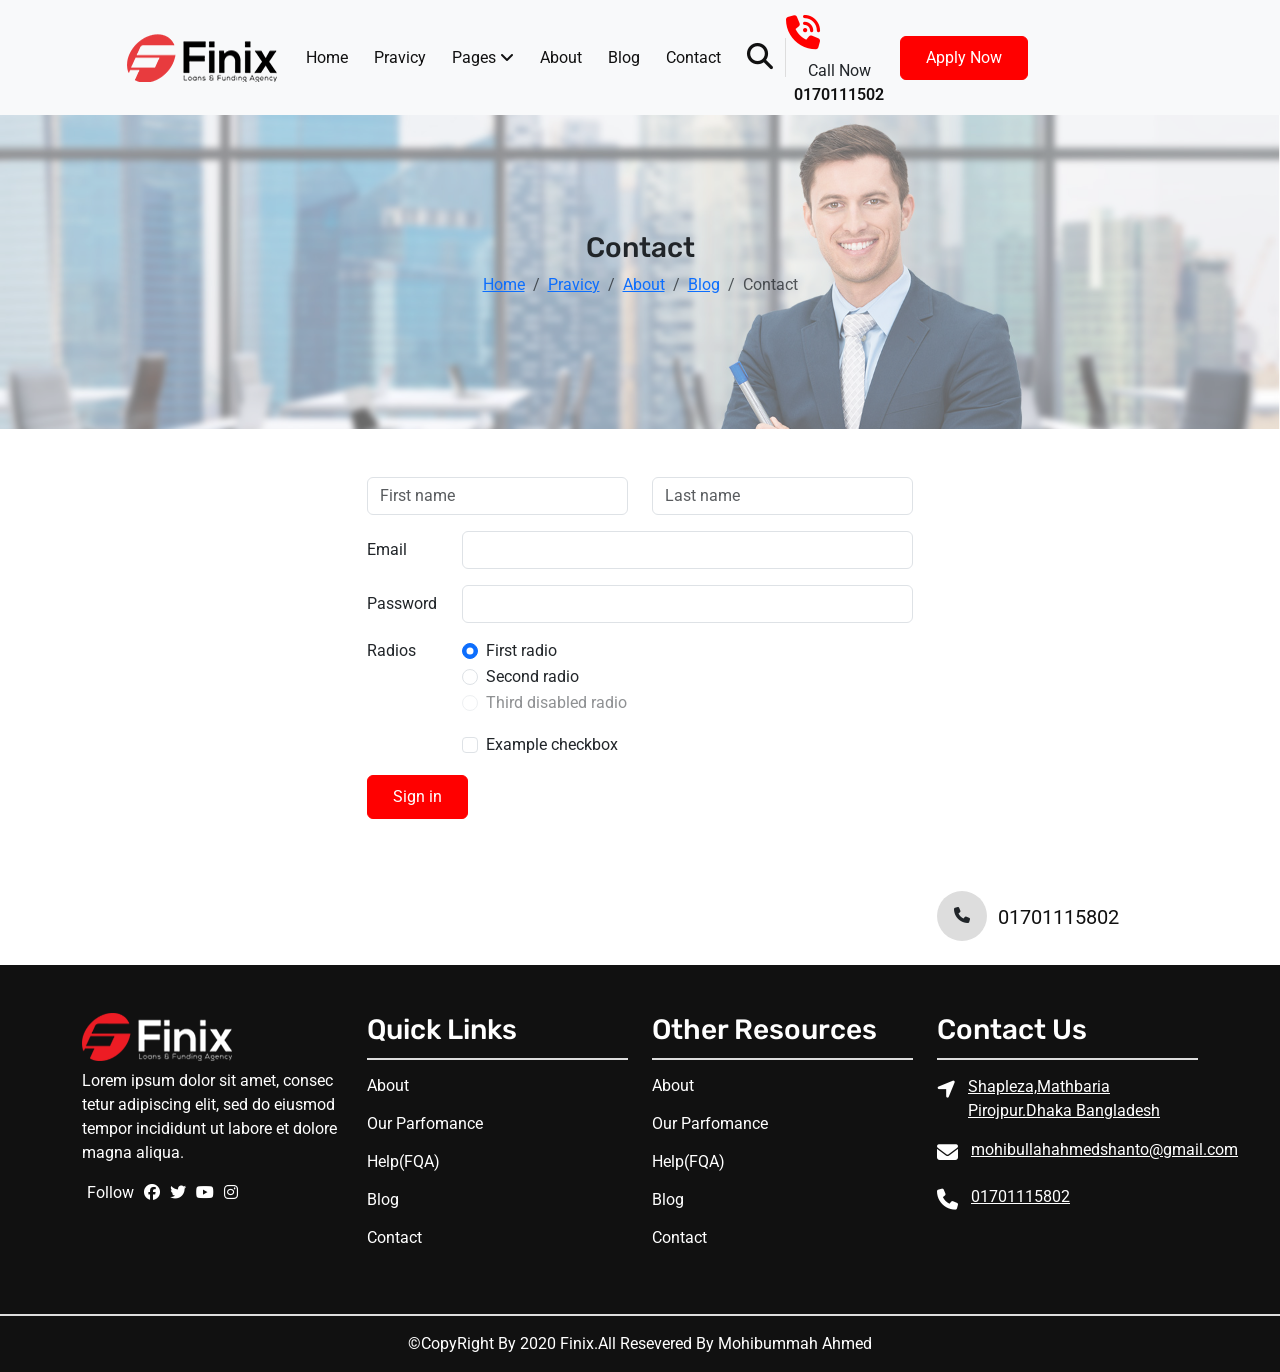
<file: contact.html.html>
<!doctype html>
<html lang="en">
  <head>
    <!-- Required meta tags -->
    <meta charset="utf-8">
    <meta name="viewport" content="width=device-width, initial-scale=1">

    <!-- google font -->
    <link href="https://fonts.googleapis.com/css2?family=Roboto:ital,wght@0,100;0,300;0,400;0,500;0,700;1,100;1,300;1,400;1,500;1,700&family=Rubik:ital,wght@0,300;0,400;0,500;0,600;0,700;1,300;1,400;1,500;1,600&display=swap" rel="stylesheet">

    <!-- Font Awsome -->
    <link rel="stylesheet" href="https://cdnjs.cloudflare.com/ajax/libs/font-awesome/6.4.0/css/all.min.css">

    <!-- Bootstrap CSS -->
    <link rel="stylesheet" href="https://stackpath.bootstrapcdn.com/bootstrap/5.0.0-alpha1/css/bootstrap.min.css" integrity="sha384-r4NyP46KrjDleawBgD5tp8Y7UzmLA05oM1iAEQ17CSuDqnUK2+k9luXQOfXJCJ4I" crossorigin="anonymous">
    <link rel="stylesheet" href="style.css">

    <title>Finix Tamplate!</title>
  </head>
  <body>


    <nav class="navbar navbar-expand-lg navbar-light bg-light header-section sticky-top">
        <div class="container-fluid">
  
          <a class="navbar-brand" href="#">
              <img src="./img/logo.png" alt="">
          </a>
  
          <button class="navbar-toggler" type="button" data-toggle="collapse" data-target="#navbarSupportedContent" aria-controls="navbarSupportedContent" aria-expanded="false" aria-label="Toggle navigation">
            <span class="navbar-toggler-icon"></span>
          </button>
  
  
          <div class="collapse navbar-collapse" id="navbarSupportedContent">
  
              <ul class="navbar-nav ml-auto primary-menu">
                  <li><a href="./day 33.html">Home</a></li>
                  <li><a href="./pravicey.html.html">Pravicy</a></li>
                  <li><a href="#">Pages <span><i class="fa-solid fa-angle-down"></i></span></a>
                      <ul class="primary-menu-drop">
                          <li><a href="#">Our Menu</a></li>
                          <li><a href="#">Our Services</a></li>
                          <li><a href="#">Contact Us</a></li>
                          <li><a href="#">Phone</a></li>
                          <li><a href="#">Office Number</a></li>
                      </ul>
                  </li>
                  <li><a href="./about.html.html">About</a></li>
                  <li><a href="./blog.html.html">Blog</a></li>
                  <li><a href="./contact.html.html">Contact</a></li>
              </ul>
              <div class="menu-left d-flex align-items-center">
                  <div class="menu-left-search"> <a href="#"> <i class="fas fa-search"></i> </a> </div>
                  <div class="menu-left-call clearfix">
                      <div class="left-call float-left mr-2 ml-2"> <span><i class="fa-solid fa-phone-volume"></i></span> </div>
                      <div class="left-text float-right">
                          <span class="d-block">Call Now</span>
                          <a class="d-block" href="tel:01701115802">0170111502</a>
                      </div>
                  </div>
                  <div class="menu-left-btn"> <a href="#" class="btn btn-primary"> Apply Now </a> </div>
              </div>
           
          </div>
  
  
        </div>
      </nav>







    <div class="contact-section">
        <div class="container">
            <div class="row">
                <div class="col-lg-12">
                    <div class="contact-item">
                        

                          
                        <nav aria-label="breadcrumb" class="text-center">
                            <h3>Contact</h3>
                            <ol class="breadcrumb justify-content-center">
                              <li class="breadcrumb-item"><a href="./day 33.html">Home</a></li>
                              <li class="breadcrumb-item"><a href="./pravicey.html.html">Pravicy</a></li>
                              <li class="breadcrumb-item"><a href="./about.html.html">About</a></li>
                              <li class="breadcrumb-item"><a href="./blog.html.html">Blog</a></li>
                              <li class="breadcrumb-item active" aria-current="page">Contact</li>
                           </ol>
                        </nav>
                          

                    </div>
                </div>
            </div>
        </div>
    </div>




    <div class="contact-item-section py-5">
        <div class="container">
            <div class="row">
                <div class="col-lg-3"></div>
                <div class="col-lg-6">
                    <div class="contact-input">
                        <form action="#">
                            <div class="row">
                                <div class="col">
                                  <input type="text" class="form-control" placeholder="First name" aria-label="First name">
                                </div>
                                <div class="col">
                                  <input type="text" class="form-control" placeholder="Last name" aria-label="Last name">
                                </div>
                              </div>
                              <div class="row mb-3 mt-3">
                                <label for="inputEmail3" class="col-sm-2 col-form-label">Email</label>
                                <div class="col-sm-10">
                                  <input type="email" class="form-control" id="inputEmail3">
                                </div>
                              </div>
                              <div class="row mb-3">
                                <label for="inputPassword3" class="col-sm-2 col-form-label">Password</label>
                                <div class="col-sm-10">
                                  <input type="password" class="form-control" id="inputPassword3">
                                </div>
                              </div>
                              <fieldset class="row mb-3">
                                <legend class="col-form-label col-sm-2 pt-0">Radios</legend>
                                <div class="col-sm-10">
                                  <div class="form-check">
                                    <input class="form-check-input" type="radio" name="gridRadios" id="gridRadios1" value="option1" checked>
                                    <label class="form-check-label" for="gridRadios1">
                                      First radio
                                    </label>
                                  </div>
                                  <div class="form-check">
                                    <input class="form-check-input" type="radio" name="gridRadios" id="gridRadios2" value="option2">
                                    <label class="form-check-label" for="gridRadios2">
                                      Second radio
                                    </label>
                                  </div>
                                  <div class="form-check disabled">
                                    <input class="form-check-input" type="radio" name="gridRadios" id="gridRadios3" value="option3" disabled>
                                    <label class="form-check-label" for="gridRadios3">
                                      Third disabled radio
                                    </label>
                                  </div>
                                </div>
                              </fieldset>
                              <div class="row mb-3">
                                <div class="col-sm-10 offset-sm-2">
                                  <div class="form-check">
                                    <input class="form-check-input" type="checkbox" id="gridCheck1">
                                    <label class="form-check-label" for="gridCheck1">
                                      Example checkbox
                                    </label>
                                  </div>
                                </div>
                              </div>
                              <button type="submit" class="btn btn-primary">Sign in</button>
                        </form>
                    </div>
                </div>
                <div class="col-lg-3"></div>
            </div>
        </div>
    </div>




    <div class="our-call-section py-4">
        <div class="container">
            <div class="row">
                <div class="col-lg-3"></div>
                <div class="col-lg-6"></div>
                <div class="col-lg-3">
                    <div class="our-call-item d-flex">
                        <span class="d-block"><i class="fas fa-phone    "></i></span>
                        <a class="d-block" href="tel:01701115802">01701115802</a>
                    </div>
                </div>
            </div>
        </div>
    </div>



    


    <section class="main-footer-section py-5">
        <div class="container">
            <div class="row">
                <div class="col-lg-3">
                    <div class="m-footer-item">
                        <img src="./img/logo2.png" alt="">
                        <p>Lorem ipsum dolor sit amet, consec tetur adipiscing elit, sed do eiusmod tempor incididunt ut labore et dolore magna aliqua.</p>
                        <ul class="d-flex">
                            <li><span>Follow</span></li>
                            <li><a href="#"><i class="fab fa-facebook    "></i></a></li>
                            <li><a href="#"><i class="fa-brands fa-twitter"></i></a></li>
                            <li><a href="#"><i class="fab fa-youtube    "></i></a></li>
                            <li><a href="#"><i class="fab fa-instagram    "></i></a></li>
                        </ul>
                    </div>
                </div>
                <div class="col-lg-3">
                    <div class="m-footer-item-two">
                        <h3>Quick Links</h3>
                        <ul>
                            <li><a href="#">About</a></li>
                            <li><a href="#">Our Parfomance</a></li>
                            <li><a href="#">Help(FQA)</a></li>
                            <li><a href="#">Blog</a></li>
                            <li><a href="#">Contact</a></li>
                        </ul>
                    </div>
                </div>
                <div class="col-lg-3">
                    <div class="m-footer-item-two">
                        <h3>Other Resources</h3>
                        <ul>
                            <li><a href="#">About</a></li>
                            <li><a href="#">Our Parfomance</a></li>
                            <li><a href="#">Help(FQA)</a></li>
                            <li><a href="#">Blog</a></li>
                            <li><a href="#">Contact</a></li>
                        </ul>
                    </div>
                </div>
                <div class="col-lg-3">
                    <div class="m-footer-three">
                        <h3>Contact Us</h3>
                        <div class="m-footer-text d-flex">
                            <span> <i class="fas fa-location-arrow    "></i> </span>
                            <a href="#">Shapleza,Mathbaria Pirojpur.Dhaka Bangladesh</a>
                        </div>
                        <div class="m-footer-text d-flex">
                            <span> <i class="fas fa-envelope      "></i> </span>
                            <a href="#">mohibullahahmedshanto@gmail.com</a>
                        </div>
                        <div class="m-footer-text d-flex">
                            <span> <i class="fas fa-phone    "></i> </span>
                            <a href="tel:01701118502">01701115802</a>
                        </div>
                    </div>
                </div>
            </div>
        </div>
    </section>

    <div class="footer-bottom-section">
        <div class="container">
            <div class="row">
                <div class="col-lg-12">
                    <div class="footer-bottom-section-text">
                        <p>&copy;CopyRight By 2020 Finix.All Resevered By Mohibummah Ahmed</p>
                    </div>
                </div>
            </div>
        </div>
    </div>

    <!-- Optional JavaScript -->
    <!-- jQuery first, then Popper.js, then Bootstrap JS -->
    <script src="https://code.jquery.com/jquery-3.3.1.slim.min.js" integrity="sha384-q8i/X+965DzO0rT7abK41JStQIAqVgRVzpbzo5smXKp4YfRvH+8abtTE1Pi6jizo" crossorigin="anonymous"></script>
    <script src="https://cdnjs.cloudflare.com/ajax/libs/popper.js/1.14.7/umd/popper.min.js" integrity="sha384-UO2eT0CpHqdSJQ6hJty5KVphtPhzWj9WO1clHTMGa3JDZwrnQq4sF86dIHNDz0W1" crossorigin="anonymous"></script>
    <script src="https://stackpath.bootstrapcdn.com/bootstrap/4.3.1/js/bootstrap.min.js" integrity="sha384-JjSmVgyd0p3pXB1rRibZUAYoIIy6OrQ6VrjIEaFf/nJGzIxFDsf4x0xIM+B07jRM" crossorigin="anonymous"></script>
  </body>
</html>
</file>
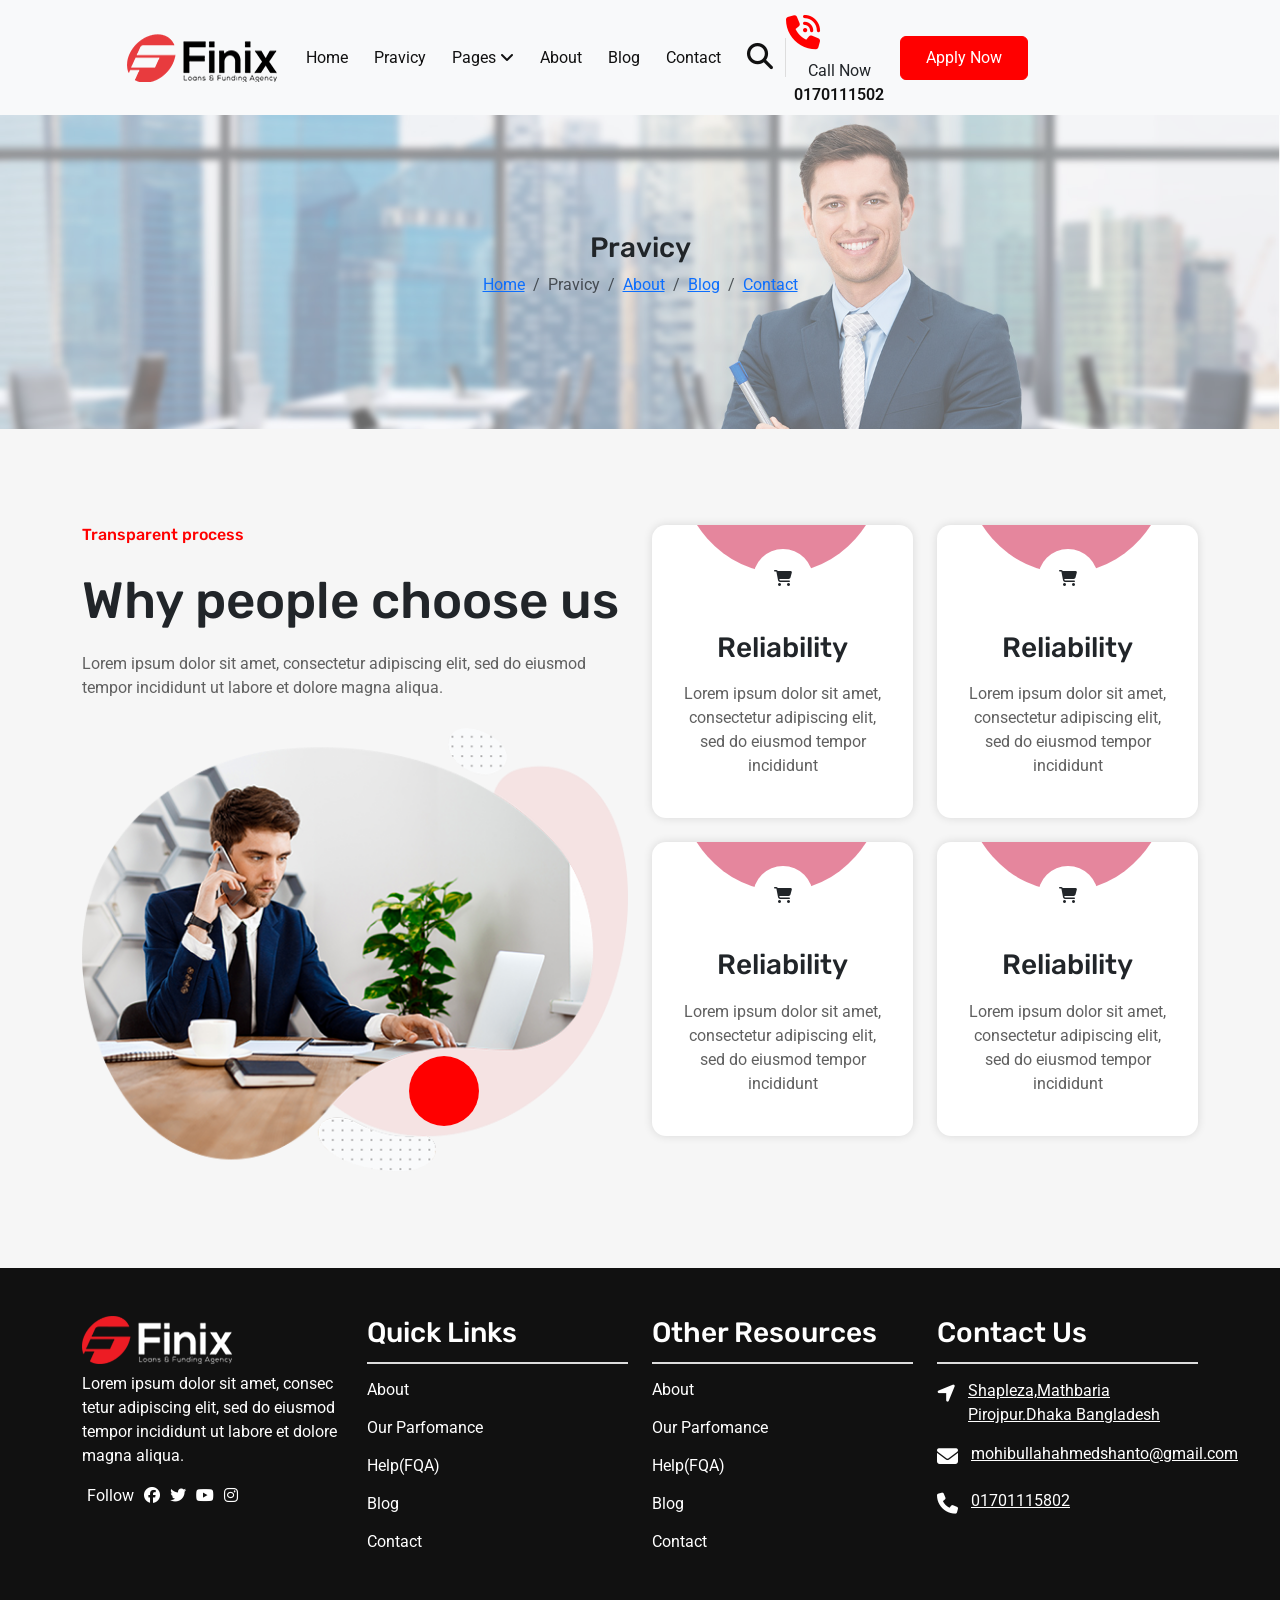
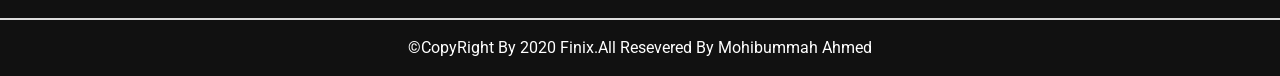
<file: pravicey.html.html>
<!doctype html>
<html lang="en">
  <head>
    <!-- Required meta tags -->
    <meta charset="utf-8">
    <meta name="viewport" content="width=device-width, initial-scale=1">

    <!-- google font -->
    <link href="https://fonts.googleapis.com/css2?family=Roboto:ital,wght@0,100;0,300;0,400;0,500;0,700;1,100;1,300;1,400;1,500;1,700&family=Rubik:ital,wght@0,300;0,400;0,500;0,600;0,700;1,300;1,400;1,500;1,600&display=swap" rel="stylesheet">

    <!-- Font Awsome -->
    <link rel="stylesheet" href="https://cdnjs.cloudflare.com/ajax/libs/font-awesome/6.4.0/css/all.min.css">

    <!-- Bootstrap CSS -->
    <link rel="stylesheet" href="https://stackpath.bootstrapcdn.com/bootstrap/5.0.0-alpha1/css/bootstrap.min.css" integrity="sha384-r4NyP46KrjDleawBgD5tp8Y7UzmLA05oM1iAEQ17CSuDqnUK2+k9luXQOfXJCJ4I" crossorigin="anonymous">
    <link rel="stylesheet" href="style.css">

    <title>Finix Tamplate!</title>
  </head>
  <body>




    <nav class="navbar navbar-expand-lg navbar-light bg-light header-section sticky-top">
        <div class="container-fluid">
  
          <a class="navbar-brand" href="#">
              <img src="./img/logo.png" alt="">
          </a>
  
          <button class="navbar-toggler" type="button" data-toggle="collapse" data-target="#navbarSupportedContent" aria-controls="navbarSupportedContent" aria-expanded="false" aria-label="Toggle navigation">
            <span class="navbar-toggler-icon"></span>
          </button>
  
  
          <div class="collapse navbar-collapse" id="navbarSupportedContent">
  
              <ul class="navbar-nav ml-auto primary-menu">
                  <li><a href="./day 33.html">Home</a></li>
                  <li><a href="./pravicey.html.html">Pravicy</a></li>
                  <li><a href="#">Pages <span><i class="fa-solid fa-angle-down"></i></span></a>
                      <ul class="primary-menu-drop">
                          <li><a href="#">Our Menu</a></li>
                          <li><a href="#">Our Services</a></li>
                          <li><a href="#">Contact Us</a></li>
                          <li><a href="#">Phone</a></li>
                          <li><a href="#">Office Number</a></li>
                      </ul>
                  </li>
                  <li><a href="./about.html.html">About</a></li>
                  <li><a href="./blog.html.html">Blog</a></li>
                  <li><a href="./contact.html.html">Contact</a></li>
              </ul>
              <div class="menu-left d-flex align-items-center">
                  <div class="menu-left-search"> <a href="#"> <i class="fas fa-search"></i> </a> </div>
                  <div class="menu-left-call clearfix">
                      <div class="left-call float-left mr-2 ml-2"> <span><i class="fa-solid fa-phone-volume"></i></span> </div>
                      <div class="left-text float-right">
                          <span class="d-block">Call Now</span>
                          <a class="d-block" href="tel:01701115802">0170111502</a>
                      </div>
                  </div>
                  <div class="menu-left-btn"> <a href="#" class="btn btn-primary"> Apply Now </a> </div>
              </div>
           
          </div>
  
  
        </div>
      </nav>







    <div class="contact-section">
        <div class="container">
            <div class="row">
                <div class="col-lg-12">
                    <div class="contact-item">
                        

                          
                        <nav aria-label="breadcrumb" class="text-center">
                            <h3>Pravicy</h3>
                            <ol class="breadcrumb justify-content-center">
                              <li class="breadcrumb-item"><a href="./day 33.html">Home</a></li>
                              <li class="breadcrumb-item active" aria-current="page">Pravicy</li>
                              <li class="breadcrumb-item"><a href="./about.html.html">About</a></li>
                              <li class="breadcrumb-item"><a href="./blog.html.html">Blog</a></li>
                              <li class="breadcrumb-item"><a href="./contact.html.html">Contact</a></li>
                            </ol>
                        </nav>
                          

                    </div>
                </div>
            </div>
        </div>
    </div>








    <section class="mange-section py-5">
        <div class="container py-5">
            <div class="row">
                <div class="col-lg-6">
                    <div class="mange-item">
                        <div class="slider-text">
                            <h6>Transparent process</h6>
                            <h2>Why people choose us</h2>
                            <p>Lorem ipsum dolor sit amet, consectetur adipiscing elit, sed do eiusmod tempor incididunt ut labore et dolore magna aliqua.</p>
                        </div>
                        <div class="mange-img">
                            <img src="./img/choose.png" alt="">
                            <div class="mange-img-btn">
                                <a href="#"><i class="fa-solid fa-circle-play"></i></a>
                            </div>
                        </div>
                    </div>
                </div>
                <div class="col-lg-6">
                    <div class="row">
                        <div class="col-lg-6 mb-4">
                            <div class="mange-box">
                                <span> <i class="fa-solid fa-cart-shopping"></i> </span>
                                <h3>Reliability</h3>
                                <p>Lorem ipsum dolor sit amet, consectetur adipiscing elit, sed do eiusmod tempor incididunt</p>
                            </div>
                        </div>
                        <div class="col-lg-6 mb-4">
                            <div class="mange-box">
                                <span> <i class="fa-solid fa-cart-shopping"></i> </span>
                                <h3>Reliability</h3>
                                <p>Lorem ipsum dolor sit amet, consectetur adipiscing elit, sed do eiusmod tempor incididunt</p>
                            </div>
                        </div>
                        <div class="col-lg-6 mb-4">
                            <div class="mange-box">
                                <span> <i class="fa-solid fa-cart-shopping"></i> </span>
                                <h3>Reliability</h3>
                                <p>Lorem ipsum dolor sit amet, consectetur adipiscing elit, sed do eiusmod tempor incididunt</p>
                            </div>
                        </div>
                        <div class="col-lg-6 mb-4">
                            <div class="mange-box">
                                <span> <i class="fa-solid fa-cart-shopping"></i> </span>
                                <h3>Reliability</h3>
                                <p>Lorem ipsum dolor sit amet, consectetur adipiscing elit, sed do eiusmod tempor incididunt</p>
                            </div>
                        </div>
                    </div>
                </div>
            </div>
        </div>
    </section>



    


    <section class="main-footer-section py-5">
        <div class="container">
            <div class="row">
                <div class="col-lg-3">
                    <div class="m-footer-item">
                        <img src="./img/logo2.png" alt="">
                        <p>Lorem ipsum dolor sit amet, consec tetur adipiscing elit, sed do eiusmod tempor incididunt ut labore et dolore magna aliqua.</p>
                        <ul class="d-flex">
                            <li><span>Follow</span></li>
                            <li><a href="#"><i class="fab fa-facebook    "></i></a></li>
                            <li><a href="#"><i class="fa-brands fa-twitter"></i></a></li>
                            <li><a href="#"><i class="fab fa-youtube    "></i></a></li>
                            <li><a href="#"><i class="fab fa-instagram    "></i></a></li>
                        </ul>
                    </div>
                </div>
                <div class="col-lg-3">
                    <div class="m-footer-item-two">
                        <h3>Quick Links</h3>
                        <ul>
                            <li><a href="#">About</a></li>
                            <li><a href="#">Our Parfomance</a></li>
                            <li><a href="#">Help(FQA)</a></li>
                            <li><a href="#">Blog</a></li>
                            <li><a href="#">Contact</a></li>
                        </ul>
                    </div>
                </div>
                <div class="col-lg-3">
                    <div class="m-footer-item-two">
                        <h3>Other Resources</h3>
                        <ul>
                            <li><a href="#">About</a></li>
                            <li><a href="#">Our Parfomance</a></li>
                            <li><a href="#">Help(FQA)</a></li>
                            <li><a href="#">Blog</a></li>
                            <li><a href="#">Contact</a></li>
                        </ul>
                    </div>
                </div>
                <div class="col-lg-3">
                    <div class="m-footer-three">
                        <h3>Contact Us</h3>
                        <div class="m-footer-text d-flex">
                            <span> <i class="fas fa-location-arrow    "></i> </span>
                            <a href="#">Shapleza,Mathbaria Pirojpur.Dhaka Bangladesh</a>
                        </div>
                        <div class="m-footer-text d-flex">
                            <span> <i class="fas fa-envelope      "></i> </span>
                            <a href="#">mohibullahahmedshanto@gmail.com</a>
                        </div>
                        <div class="m-footer-text d-flex">
                            <span> <i class="fas fa-phone    "></i> </span>
                            <a href="tel:01701118502">01701115802</a>
                        </div>
                    </div>
                </div>
            </div>
        </div>
    </section>

    <div class="footer-bottom-section">
        <div class="container">
            <div class="row">
                <div class="col-lg-12">
                    <div class="footer-bottom-section-text">
                        <p>&copy;CopyRight By 2020 Finix.All Resevered By Mohibummah Ahmed</p>
                    </div>
                </div>
            </div>
        </div>
    </div>

    <!-- Optional JavaScript -->
    <!-- jQuery first, then Popper.js, then Bootstrap JS -->
    <script src="https://code.jquery.com/jquery-3.3.1.slim.min.js" integrity="sha384-q8i/X+965DzO0rT7abK41JStQIAqVgRVzpbzo5smXKp4YfRvH+8abtTE1Pi6jizo" crossorigin="anonymous"></script>
    <script src="https://cdnjs.cloudflare.com/ajax/libs/popper.js/1.14.7/umd/popper.min.js" integrity="sha384-UO2eT0CpHqdSJQ6hJty5KVphtPhzWj9WO1clHTMGa3JDZwrnQq4sF86dIHNDz0W1" crossorigin="anonymous"></script>
    <script src="https://stackpath.bootstrapcdn.com/bootstrap/4.3.1/js/bootstrap.min.js" integrity="sha384-JjSmVgyd0p3pXB1rRibZUAYoIIy6OrQ6VrjIEaFf/nJGzIxFDsf4x0xIM+B07jRM" crossorigin="anonymous"></script>
  </body>
</html>
</file>
<file: style.css>
body, p, span {
    font-family: Roboto, sans-serif;
}

h1, h2, h3, h4, h5, h6 {
    font-family: Rubik, sans-serif;
}

.header-section .container-fluid, .banner-section .container-fluid {
    max-width: 1050px;
}

ul.primary-menu {
}

ul.primary-menu li {
}

ul.primary-menu li a {
    color: rgb(17, 17, 17);
    display: inline-block;
    text-decoration: none;
    padding: 12px 13px;
}

ul.primary-menu li {
    position: relative;
}

ul.primary-menu-drop {
    position: absolute;
    top: 120%;
    left: 0px;
    width: 200px;
    background-color: rgb(255, 255, 255);
    list-style: none;
    text-align: center;
    padding-left: 0px;
    visibility: hidden;
    opacity: 0;
    transition: all 0.5s ease 0s;
    box-shadow: rgba(0, 0, 0, 0.12) 0px 0px 10px 0px;
    border-radius: 4px;
}

ul.primary-menu-drop li {
    flex-direction: column;
}

ul.primary-menu-drop li a {
}

ul.primary-menu-drop li a:hover {
}

ul.primary-menu li:hover ul.primary-menu-drop {
    visibility: visible;
    opacity: 1;
    top: 100%;
}

.menu-left {
}

.menu-left-search {
    width: 52px;
    text-align: center;
    border-right: 1px solid rgb(221, 221, 221);
    font-size: 26px;
}

.menu-left-search a {
    color: rgb(17, 17, 17);
}

.menu-left-call {
}

.left-call {
    font-size: 34px;
    color: red;
}

.left-call span {
}

.left-text {
    text-align: center;
    margin-left: 8px;
}

.left-text span {
}

.left-text a {
    color: rgb(17, 17, 17);
    text-decoration: none;
    font-weight: 600;
}

.menu-left-btn {
    margin-left: 16px;
}

body .btn-primary {
    border-color: red;
    padding: 9px 25px;
    position: relative;
    z-index: 1;
    background-color: red !important;
}

body .btn-primary:hover {
    border-color: rgb(17, 17, 17);
}

body .btn-primary::after {
    content: "";
    height: 100%;
    width: 0px;
    background-color: rgb(17, 17, 17);
    position: absolute;
    top: 0px;
    left: 0px;
    z-index: -1;
    transition: all 0.5s ease 0s;
}

body .btn-primary:hover::after {
    width: 100%;
    border-color: rgb(17, 17, 17);
}

.banner-section {
    background-image: url("https://i.ibb.co/4Vy6JwM/ia-100000050.jpg");
    background-repeat: no-repeat;
    background-position: center top;
    background-size: cover;
    background-attachment: fixed;
}

.slider-text {
}

.our-slider-text {
}

.our-slider-text h6 {
    margin-bottom: 20px !important;
}

.our-slider-text h2 {
    font-size: 34px !important;
}

.our-slider-text p {
    width: 57%;
    margin: auto;
}

.slider-text h6 {
    color: red;
    margin-bottom: 26px;
}

.slider-text h2 {
    font-size: 51px;
}

.slider-text p {
    margin-top: 21px;
    color: rgb(96, 96, 96);
    margin-bottom: 28px;
}

.slider-text a {
}

.banner-warp {
    height: 88vh;
    display: flex;
    align-items: center;
    position: relative;
}

.social-icon ul {
    position: absolute;
    left: 0px;
    bottom: 0px;
    display: flex;
    list-style: none;
    padding: 0px;
}

.social-icon ul li span {
    margin-right: 24px;
    font-weight: 600;
    position: relative;
}

.social-icon ul li span::after {
    content: "";
    width: 18px;
    height: 1px;
    background-color: rgb(17, 17, 17);
    position: absolute;
    top: 50%;
    left: 53px;
}

.social-icon ul li a {
    padding: 0px 7px;
    color: rgb(17, 17, 17);
    transition: all 0.3s ease 0s;
}

.social-icon ul li a:hover {
    color: red;
}

.money-item {
}

.money-item ul {
    display: flex;
    list-style: none;
    padding: 0px;
    justify-content: space-between;
}

.money-item ul li {
}

.money-item ul li a {
}

.service-section {
}

.secrvice-img {
    position: relative;
}

.secrvice-img .a-text {
    position: absolute;
    right: 27px;
    bottom: -1px;
    height: 165px;
    width: 165px;
    border: 9px solid rgba(218, 40, 40, 0.88);
    border-radius: 50%;
    display: flex;
    align-items: center;
    justify-content: center;
    text-align: center;
    background-color: rgb(255, 255, 255);
    padding: 2px;
}

.aa-text {
    font-size: 12px;
    font-weight: 600;
}

.service-section .a-text span {
}

.service-section .slider-text {
}

.service-section .slider-text span {
    margin-bottom: 19px;
    display: inline-block;
    font-weight: 300;
}

.service-section .slider-text ul {
    padding: 0px;
    list-style: none;
}

.service-section .slider-text ul li {
    padding: 0px;
}

.service-section .slider-text ul li span {
    font-size: 17px;
    margin-right: 7px;
    color: red;
}

.service-section .slider-text .btn-primary {
    margin-top: -13px;
}

.mange-img {
    position: relative;
}

.mange-img .mange-img-btn {
    position: absolute;
    bottom: 46px;
    right: 149px;
}

.mange-img .mange-img-btn a {
    display: inline-block;
    height: 70px;
    width: 70px;
    background: rgb(255, 255, 255);
    text-align: center;
    line-height: 70px;
    border-radius: 50%;
    font-size: 45px;
    color: red;
    position: relative;
}

.mange-img-btn a::before {
    content: "";
    height: 70px;
    width: 70px;
    border-radius: 50%;
    background-color: red;
    position: absolute;
    top: 0px;
    left: 0px;
    animation: 1.3s ease-out 0s infinite normal none running hello-btn;
}

@keyframes mange-btn {
    0% {
        background-color: rgb(142, 37, 37);
        color: rgb(255, 255, 255);
        left: 0px;
        top: 0px;
    }

    25% {
        background-color: rgb(181, 30, 30);
        color: rgb(255, 255, 255);
        left: 0px;
        top: 0px;
    }

    50% {
        background-color: rgb(255, 17, 1);
        color: rgb(255, 255, 255);
        left: 5px;
        right: 5px;
    }

    100% {
        background-color: rgb(193, 37, 66);
        left: 0px;
        color: rgb(255, 255, 255);
        top: 0px;
    }
}

@keyframes hello-btn {
    0% {
        transform: scale(0.2);
        opacity: 0.2;
    }

    30% {
        transform: scale(0.8);
        opacity: 0.4;
    }

    50% {
        transform: scale(1);
        opacity: 0.5;
    }

    75% {
        transform: scale(1.2);
        opacity: 0.4;
    }

    100% {
        transform: scale(2);
        opacity: 0;
    }
}

.mange-section {
    background-color: rgb(246, 246, 246);
}

.mange-box {
    text-align: center;
    box-shadow: rgba(0, 0, 0, 0.12) 0px 0px 10px 0px;
    background: rgb(255, 255, 255);
    padding: 24px 23px;
    position: relative;
    overflow: hidden;
    z-index: 1;
    border-radius: 14px;
    transition: all 0.5s ease 0s;
}

.mange-box:hover {
    transform: translateY(-15px);
}

.mange-box:hover span {
    color: rgb(255, 255, 255);
    background-color: red;
}

.mange-box::after {
    content: "";
    position: absolute;
    top: -186px;
    left: 25px;
    height: 80%;
    width: 80%;
    background-color: rgba(207, 33, 76, 0.545);
    border-radius: 50%;
    z-index: -1;
}

.mange-box span {
    background: rgb(255, 255, 255);
    display: inline-block;
    height: 60px;
    width: 60px;
    line-height: 60px;
    border-radius: 50%;
    transition: all 0.4s ease 0s;
    animation: 1.3s ease-out 0s infinite normal none running mange-btn;
}

.mange-box h3 {
    margin-top: 22px;
    font-size: 28px;
    font-weight: 500;
}

.mange-box p {
    margin-top: 18px;
    color: rgb(96, 96, 96);
}

.apply-form {
    background: rgba(220, 53, 69, 0.51);
    padding: 24px;
    border-radius: 5px;
    color: rgb(255, 255, 255);
}

.apply-h-text {
}

.apply-h-text p {
}

.apply-h-text h2 {
    margin-bottom: 22px;
}

.apply-section {
}

.apply-header-text {
}

.apply-header-text h2 {
    font-size: 35px;
    margin-bottom: 32px;
    font-weight: 400;
}

.apply-item {
}

.apply-item ul {
    list-style: none;
    position: relative;
    padding-left: 69px;
}

.apply-item ul::before {
    content: "";
    width: 1px;
    height: calc(100% - 60px);
    background-color: red;
    position: absolute;
    top: 0px;
    left: 25px;
}

.apply-item ul li {
    margin-bottom: 27px;
    position: relative;
}

.apply-item ul li::before {
    content: attr(data-item);
    position: absolute;
    top: 0px;
    left: -65px;
    height: 40px;
    width: 40px;
    background: rgb(255, 255, 255);
    text-align: center;
    line-height: 40px;
    border-radius: 50%;
    border: 1px solid red;
}

.apply-item ul li strong {
    font-size: 23px;
}

.apply-item ul li p {
    color: rgb(96, 96, 96);
}

.apply-img img {
    margin-top: 37px;
}

img {
    max-width: 100%;
}

.call-bg {
    background-color: red;
    padding: 46px 20px;
    border-radius: 8px;
}

.call-item {
    border-right: 1px solid rgb(221, 221, 221);
}

.call-item h2 {
    color: rgb(255, 255, 255);
    font-size: 35px;
    font-weight: 300;
}

.call-item-text {
    margin-top: 16px;
}

.call-iqon {
}

.call-iqon span {
    display: inline-block;
    height: 50px;
    width: 50px;
    border-radius: 50%;
    background: rgb(255, 255, 255);
    line-height: 50px;
    text-align: center;
    font-size: 21px;
}

.call-number {
}

.call-number a {
    color: rgb(255, 255, 255);
    text-decoration: none;
    font-size: 33px;
    margin-left: 21px;
}

.valus-text {
}

.valus-text h2 {
    font-weight: 400;
}

.valus-item {
}

.valu-left {
}

.valu-left span {
    font-size: 45px;
    margin-right: 22px;
    color: red;
}

.valus-right {
}

.valus-right strong {
    font-size: 24px;
    font-weight: 600;
}

.valus-right p {
    color: rgb(96, 96, 96);
}

.our-tab-item-all {
    border-bottom: 2px solid rgb(221, 221, 221);
    padding-bottom: 28px;
}

.our-tab-item-all li {
}

.our-tab-item-all li a {
}

.our-tab-item-all li a:hover {
}

.our-tab-item-all li a span {
    color: black;
    height: 54px;
    text-align: center;
    background: rgb(221, 221, 221);
    line-height: 54px;
    border-radius: 50%;
    width: 54px;
    margin: auto auto 13px;
    font-size: 21px;
}

.our-tab-item-all li a.active span {
    color: red;
}

.our-tab-item-all li a.active {
    position: relative;
}

.our-tab-item-all li a.active::before {
    content: "";
    position: absolute;
    bottom: -31px;
    left: 0px;
    height: 4px;
    width: 100%;
    background-color: red;
    border-radius: 5px;
}

.our-tab-item-all li a strong {
    color: black;
    font-size: 22px;
    font-weight: 600;
}

.tab-s-text {
}

.tab-s-text ul {
    list-style: none;
}

.tab-s-text ul li {
    position: relative;
}

.tab-s-text ul li::before {
    content: "";
    height: 15px;
    width: 15px;
    background-color: red;
    position: absolute;
    top: 5px;
    left: -26px;
    border-radius: 50%;
}

.cliant-section {
    background-color: rgb(250, 250, 250);
}

.cliant-header-text .slider-text p {
    width: 70%;
    margin: auto;
}

.cliant-text {
}

.cliant-text p {
    font-size: 21px;
    font-weight: 600;
    margin-top: 31px;
    line-height: 46px;
}

.cliant-text strong {
    color: red;
}

.cliant-text span {
    font-size: 14px;
    margin-top: 6px;
}
/* peopel section */

.people-item {
}

.peolpe-img {
    position: relative;
}


/* p-hover section */
.peolpe-img:hover .people-icon ul li{
    visibility: visible;
    opacity: 1;
    transition: .8s;
    transform: translateY(0);
}
.peolpe-img .people-icon ul li:nth-child(1){
    transition: .2s;
}
.peolpe-img .people-icon ul li:nth-child(2){
    transition: .4s;
}
.peolpe-img .people-icon ul li:nth-child(3){
    transition: .6s;
}
.peolpe-img .people-icon ul li:nth-child(4){
    transition: .8s;
}




.peolpe-img img {

    border-radius: 3px;
}

.people-icon {
    position: absolute;
    bottom: 0;
    right: 0;
    left: 0;
    margin: auto;
}

.people-icon ul {
    text-align: center;
    padding: 0;
}

.people-icon ul li {
    display: inline-block;
    margin: 0 0px;
    transform: translateY(20px);
    visibility: hidden;
    opacity: 0;
}

.people-icon ul li a {
    display: block;
    height: 45px;
    width: 45px;
    border-radius: 50%;
    line-height: 45px;
    background: #ddd;
    color: #111;
    font-size: 21px;
    transition: .3s;
}
.people-icon ul li a:hover{
    background-color: red;
    color: #fff;
}

.people-text {
}

.people-text strong {
    font-size: 24px;
    margin-top: 20px;
    color: red;
    font-weight: 600;
}

.people-text span {
    font-size: 17px;
    font-weight: 500;
}


/* talk section */

.talk-item{
}
.talk-item span{
    margin-top: 22px;
    color: red;
    margin-bottom: 11px;
}
.talk-item p{
    font-size: 23px;
    font-weight: 600;
}
.talk-item h6{
    transition: .4s;
}
.talk-item:hover h6{
    letter-spacing: 2px;
    color: red;
}


/* main-footer-section  */
.main-footer-section{
    background-color: #111;
    color: #fff;
}

.m-footer-item{}
.m-footer-item p{
    margin-top: 8px;
}
.m-footer-item ul{
    list-style: none;
    padding-left: 0;
}
.m-footer-item ul li{
    margin: 0 5px;
}
.m-footer-item ul li a{
    color: #fff;
    transition: .2s;
}
.m-footer-item ul li a:hover{
    color: red;
}
.m-footer-item img{
}

.m-footer-item-two{}
.m-footer-item-two h3{
    border-bottom: 2px solid #ddd;
    padding-bottom: 12px;
}
.m-footer-item-two ul{
    list-style: none;
    padding-left: 0;
}
.m-footer-item-two ul li{
    margin-bottom: 14px;
    margin-top: 14px;
}
.m-footer-item-two ul li a{
    color: #fff;
    text-decoration: none;
    transition: .4s;
}
.m-footer-item-two a:hover{
    color: red;
    letter-spacing: 1.5px;
}

.m-footer-three{}
.m-footer-three h3{
    border-bottom: 2px solid #ddd;
    padding-bottom: 12px;
}

.m-footer-text{margin: 15px 0;}
.m-footer-text span{
    margin-right: 13px;
    font-size: 21px;
}
.m-footer-text a{
    color: #fff;
    transition: .4s;
}
.m-footer-text a:hover{
    color: red;
    letter-spacing: 1px;
}

/* footer-bottom-section */

.footer-bottom-section{
    background-color: #111;
    border-top: 2px solid #ddd;
    padding: 16px 0;
}

.footer-bottom-section-text{}
.footer-bottom-section-text p{
    color: #fff;
    margin-bottom: 0;
    text-align: center;
}
















































































/* contact section */
.contact-section{
    background-image: url(./img/incorporate-in-asia.jpg);
    background-repeat: no-repeat;
    background-size: cover;
    padding: 116px 0;
    position: relative;
    z-index: 1;
}
.contact-section::before{
    content: "";
    height: 100%;
    width: 100%;
    position: absolute;
    top: 0;
    left: 0;
    background-color:rgba(255,255,255, 0.4);
    z-index: -1;
}
.contact-item{}
.contact-item .breadcrumb{
    background-color: transparent;
}
.contact-item .breadcrumb .breadcrumb-item{}
.contact-item .breadcrumb .breadcrumb-item .active{}





















/* our-call-section */
.our-call-section{}
.our-call-item{}
.our-call-item span{height: 50px;width: 50px;line-height: 50px;border-radius: 50%;text-align: center;background: #ddd;margin-right: 11px;}
.our-call-item a{font-size: 20px;margin-top: 11px;color: #111;text-decoration: navajowhite;}
</file>
